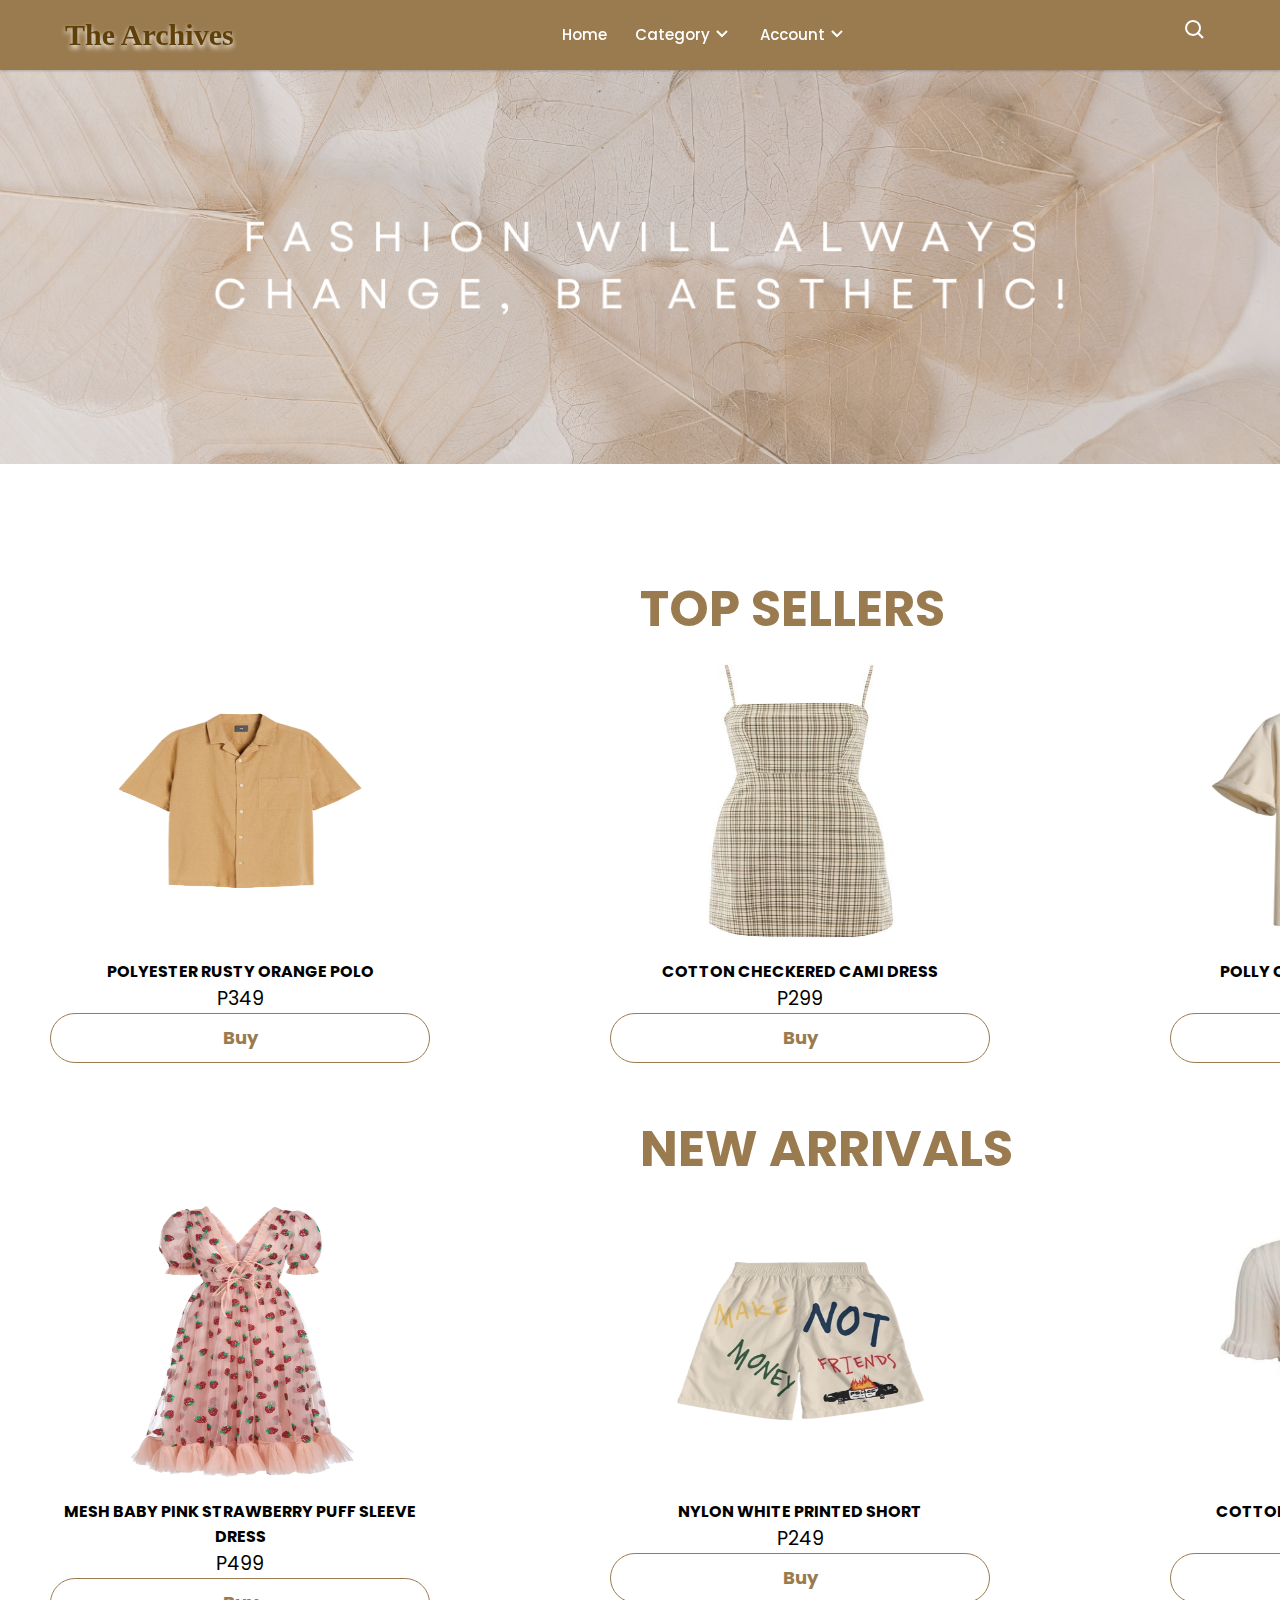
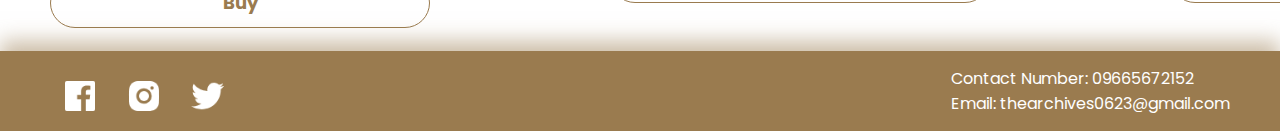
<file: index.html>
<!DOCTYPE html>
<html lang="en" dir="ltr">
  <head>
    <meta charset="UTF-8">
    <meta name="viewport" content="width=device-width, initial-scale=1.0">
    <title>The Archives</title>
    <link rel="stylesheet" href="css/header.css">
    <link rel="stylesheet" href="css/loginform.css">
    <link rel="stylesheet" href="css/frontpage.css">
   </head>
<body>
  <!-- header -->
  <nav>
    <div class="navbar">
      <box-icon name='menu' class="bx bx-menu menuu"><img src="theme/bx-menu.png" alt=""></box-icon>
      <div class="logo"><a href="index.html">The Archives</a></div>
      <div class="nav-links" id="navlinks">
        <div class="sidebar-logo">
          <span class="logo-name">The Archives</span>
          <i class='bx bx-x'><img src="theme/bx-x.png" alt=""></i>
        </div>
        <ul class="links">
          <li><a href="index.html">Home</a></li>
          <li>
            <a href="#">Category</a>
            <i class='bx bxs-chevron-down cate-arrow arrow'><img src="theme/bx-chevron-down.png" alt=""></i>
            <ul class="cate-sub-menu sub-menu">
              <li><a href="allitems.html">All Items</a></li>
              <li><a href="casual.html">Casual</a></li>
              <li><a href="formal.html">Formal</a></li>
              <li class="more">
                <span><a href="#">More</a>
                <i class='bx bxs-chevron-right arrow more-arrow'><img src="theme/bx-chevron-right.png" alt=""></i>
              </span>
                <ul class="more-sub-menu sub-menu">
                  <li><a href="formen.html">For Men</a></li>
                  <li><a href="forwomen.html">For Women</a></li>
                </ul>
              </li>
            </ul>
          </li>
          <li>
            <a href="#">Account</a>
            <i class='bx bxs-chevron-down acc-arrow arrow'><img src="theme/bx-chevron-down.png" alt=""></i>
            <ul class="acc-sub-menu sub-menu">
              <li><a href="#" onclick="openForm()">Log in</a></li>
              <li><a href="cart.html">Cart</a></li>
              <li><a href="#">History</a></li>
              <li><a href="aboutus.html">About Us</a></li>
            </ul>
          </li>
        </ul>
      </div>
      <div class="search-box">
        <i class='bx bx-search'><img src="theme/bx-search.png" alt=""></i>
        <div class="input-box">
          <input type="text" placeholder="What's your style?">
        </div>
      </div>
    </div>
  </nav>
<!-- login form popup -->
  <div class="center" id="oppen">
    <h1>Login</h1>
    <form method="post" action="">
      <div class="txt_field">
        <input type="text" id="usn" required>
        <span></span>
        <label for="usn">Username</label>
      </div>
      <div class="txt_field">
        <input type="password" id="pwd" required>
        <span></span>
        <label for="pwd">Password</label>
      </div>
      <input type="submit" value="Login">
      <div class="signup_link">
        Not a member? <a href="register.html">Signup</a>
      </div>
      <input type="button"value="Close"onclick="closeForm()">
    </form>
  </div>
  <script src="script.js"></script>
<img src="theme/header homepage.png" alt="header" class="bgp">
<!-- top sellers -->
<div class="container">
  <h1 class="headlinee">TOP SELLERS</h1>
  <div class="content">
    <div class="product">
      <div><img src="products/POLYESTER RUSTY ORANGE POLO.png" alt=""></div>
      <div><h5>POLYESTER RUSTY ORANGE POLO</h5></div> 
      <div><p>P349</p></div>
      <div><input type="button" value="Buy"></div>
    </div>
    <div class="product">
      <div><img src="products/COTTON CHECKERED CAMI DRESS.jpeg" alt=""></div>
      <div><h5>COTTON CHECKERED CAMI DRESS</h5></div>
      <div><p>P299</p></div>
      <div><input type="button" value="Buy"></div>
    </div>
    <div class="product">
      <div><img src="products/POLLY COTTON  TIMID WHITE POLO.jpeg" alt=""></div>
      <div><h5>POLLY COTTON  TIMID WHITE POLO</h5></div>
      <div><p>P399</p></div>
      <div><input type="button" value="Buy"></div>
    </div>
  </div>
</div>
<!-- new arrivals -->
<div class="container">
  <h1 class="headlinee pad">NEW ARRIVALS</h1>
  <div class="content">
    <div class="product">
      <div><img src="products/MESH BABY PINK STRAWBERRY PUFF SLEVE DRESS.png" alt=""></div>
      <div><h5>MESH BABY PINK STRAWBERRY PUFF SLEEVE DRESS</h5></div>
      <div><p>P499</p></div>
      <div><input type="button" value="Buy"></div>
    </div>
    <div class="product">
      <div><img src="products/NYLON WHITE PRINTED SHORT.png" alt=""></div>
      <div><h5>NYLON WHITE PRINTED SHORT</h5></div>
      <div><p>P249</p></div>
      <div><input type="button" value="Buy"></div>
    </div>
    <div class="product">
      <div><img src="products/COTTON WHITE LETTUCE CROPTOP.jpeg" alt=""></div>
      <div><h5>COTTON WHITE LETTUCE CROPTOP</h5></div>
      <div><p>P299</p></div>
      <div><input type="button" value="Buy"></div>
    </div>
  </div>
</div>
<!-- footer -->
<div class="footer">
    <div class="foot-left">
      <a href="#"><img src="theme/fb.png" alt="fb" class="foot-logo"></a>
      <a href="#"><img src="theme/ig.png" alt="fb" class="foot-logo"></a>
      <a href="#"><img src="theme/twit.png" alt="fb" class="foot-logo"></a>
    </div>
    <div class="foot-right">
      <p>Contact Number: 09665672152 </p>
      <p>Email: thearchives0623@gmail.com</p>
    </div>
</div>
</body>
</html>
</file>
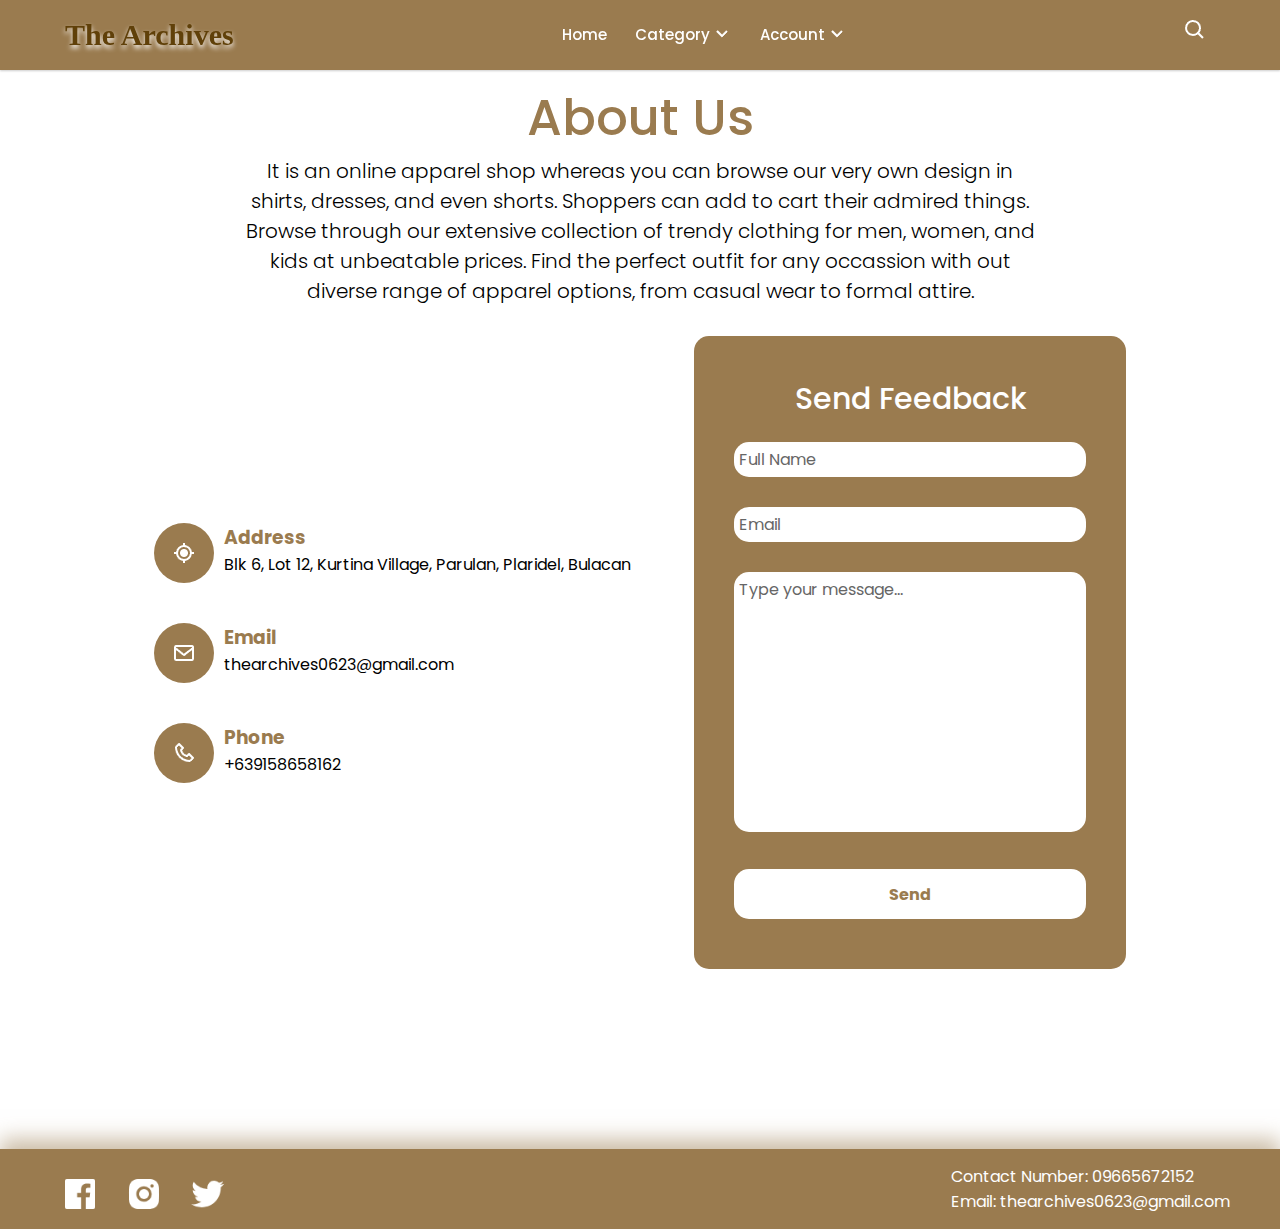
<file: aboutus.html>
<!DOCTYPE html>
<html lang="en" dir="ltr">

<head>
    <meta charset="UTF-8">
    <meta name="viewport" content="width=device-width, initial-scale=1.0">
    <title>The Archives</title>
    <link rel="stylesheet" href="css/header.css">
    <link rel="stylesheet" href="css/loginform.css">
    <link rel="stylesheet" href="css/aboutus.css">
</head>

<body>
    <!-- header -->
    <nav>
        <div class="navbar">
            <box-icon name='menu' class="bx bx-menu menuu"><img src="theme/bx-menu.png" alt=""></box-icon>
            <div class="logo"><a href="index.html">The Archives</a></div>
            <div class="nav-links" id="navlinks">
                <div class="sidebar-logo">
                    <span class="logo-name">The Archives</span>
                    <i class='bx bx-x'><img src="theme/bx-x.png" alt=""></i>
                </div>
                <ul class="links">
                    <li><a href="index.html">Home</a></li>
                    <li>
                        <a href="#">Category</a>
                        <i class='bx bxs-chevron-down cate-arrow arrow'><img src="theme/bx-chevron-down.png" alt=""></i>
                        <ul class="cate-sub-menu sub-menu">
                            <li><a href="allitems.html">All Items</a></li>
                            <li><a href="casual.html">Casual</a></li>
                            <li><a href="formal.html">Formal</a></li>
                            <li class="more">
                                <span><a href="#">More</a>
                                    <i class='bx bxs-chevron-right arrow more-arrow'><img
                                            src="theme/bx-chevron-right.png" alt=""></i>
                                </span>
                                <ul class="more-sub-menu sub-menu">
                                    <li><a href="formen.html">For Men</a></li>
                                    <li><a href="forwomen.html">For Women</a></li>
                                </ul>
                            </li>
                        </ul>
                    </li>
                    <li>
                        <a href="#">Account</a>
                        <i class='bx bxs-chevron-down acc-arrow arrow'><img src="theme/bx-chevron-down.png" alt=""></i>
                        <ul class="acc-sub-menu sub-menu">
                            <li><a href="#" onclick="openForm()">Log in</a></li>
                            <li><a href="#">Cart</a></li>
                            <li><a href="#">History</a></li>
                            <li><a href="aboutus.html">About Us</a></li>
                        </ul>
                    </li>
                </ul>
            </div>
            <div class="search-box">
                <i class='bx bx-search'><img src="theme/bx-search.png" alt=""></i>
                <div class="input-box">
                    <input type="text" placeholder="What's your style?">
                </div>
            </div>
        </div>
    </nav>
    <!-- login form popup -->
    <div class="center" id="oppen">
        <h1>Login</h1>
        <form method="post" action="">
            <div class="txt_field">
                <input type="text" id="usn" required>
                <span></span>
                <label for="usn">Username</label>
            </div>
            <div class="txt_field">
                <input type="password" id="pwd" required>
                <span></span>
                <label for="pwd">Password</label>
            </div>
            <input type="submit" value="Login">
            <div class="signup_link">
                Not a member? <a href="register.html">Signup</a>
            </div>
            <input type="button" value="Close" onclick="closeForm()">
        </form>
    </div>
    <script src="script.js"></script>
    <!-- contact -->
    <section class="contact">
        <div class="content">
            <h2>About Us</h2>
            <p>It is an online apparel shop whereas you can browse our very own design in shirts, dresses, and even
                shorts. Shoppers can add to cart their admired things. Browse through our extensive collection of trendy
                clothing for men, women, and kids at unbeatable prices. Find the perfect outfit for any occassion with
                out diverse range of apparel options, from casual wear to formal attire.
            </p>
        </div>
        <div class="container">
            <div class="contactInfo">
                <div class="box">
                    <div class="icon"><img src="theme/location.png" alt="address"></div>
                    <div class="text">
                        <h3>Address</h3>
                        <p>Blk 6, Lot 12, Kurtina Village, Parulan, Plaridel, Bulacan</p>
                    </div>
                </div>
                <div class="box">
                    <div class="icon"><img src="theme/email.png" alt="email"></div>
                    <div class="text">
                        <h3>Email</h3>
                        <p>thearchives0623@gmail.com</p>
                    </div>
                </div>
                <div class="box">
                    <div class="icon"><img src="theme/phone.png" alt="phone"></div>
                    <div class="text">
                        <h3>Phone</h3>
                        <p>+639158658162</p>
                    </div>
                </div>
            </div>
            <div class="contactForm">
                <form action="">
                    <h2>Send Feedback</h2>
                    <div class="inputBox">
                        <input type="text" name="" required>
                        <span>Full Name</span>
                    </div>
                    <div class="inputBox">
                        <input type="text" name="" required>
                        <span>Email</span>
                    </div>
                    <div class="inputBox">
                        <textarea name="" id="" cols="30" rows="10" required></textarea>
                        <span>Type your message...</span>
                    </div>
                    <div class="inputBox">
                        <input type="submit" name="" value="Send">
                    </div>
                </form>
            </div>
        </div>
    </section>


    <!-- footer -->
    <div class="footer">
        <div class="foot-left">
            <a href="#"><img src="theme/fb.png" alt="fb" class="foot-logo"></a>
            <a href="#"><img src="theme/ig.png" alt="fb" class="foot-logo"></a>
            <a href="#"><img src="theme/twit.png" alt="fb" class="foot-logo"></a>
        </div>
        <div class="foot-right">
            <p>Contact Number: 09665672152 </p>
            <p>Email: thearchives0623@gmail.com</p>
        </div>
    </div>
</body>

</html>
</file>
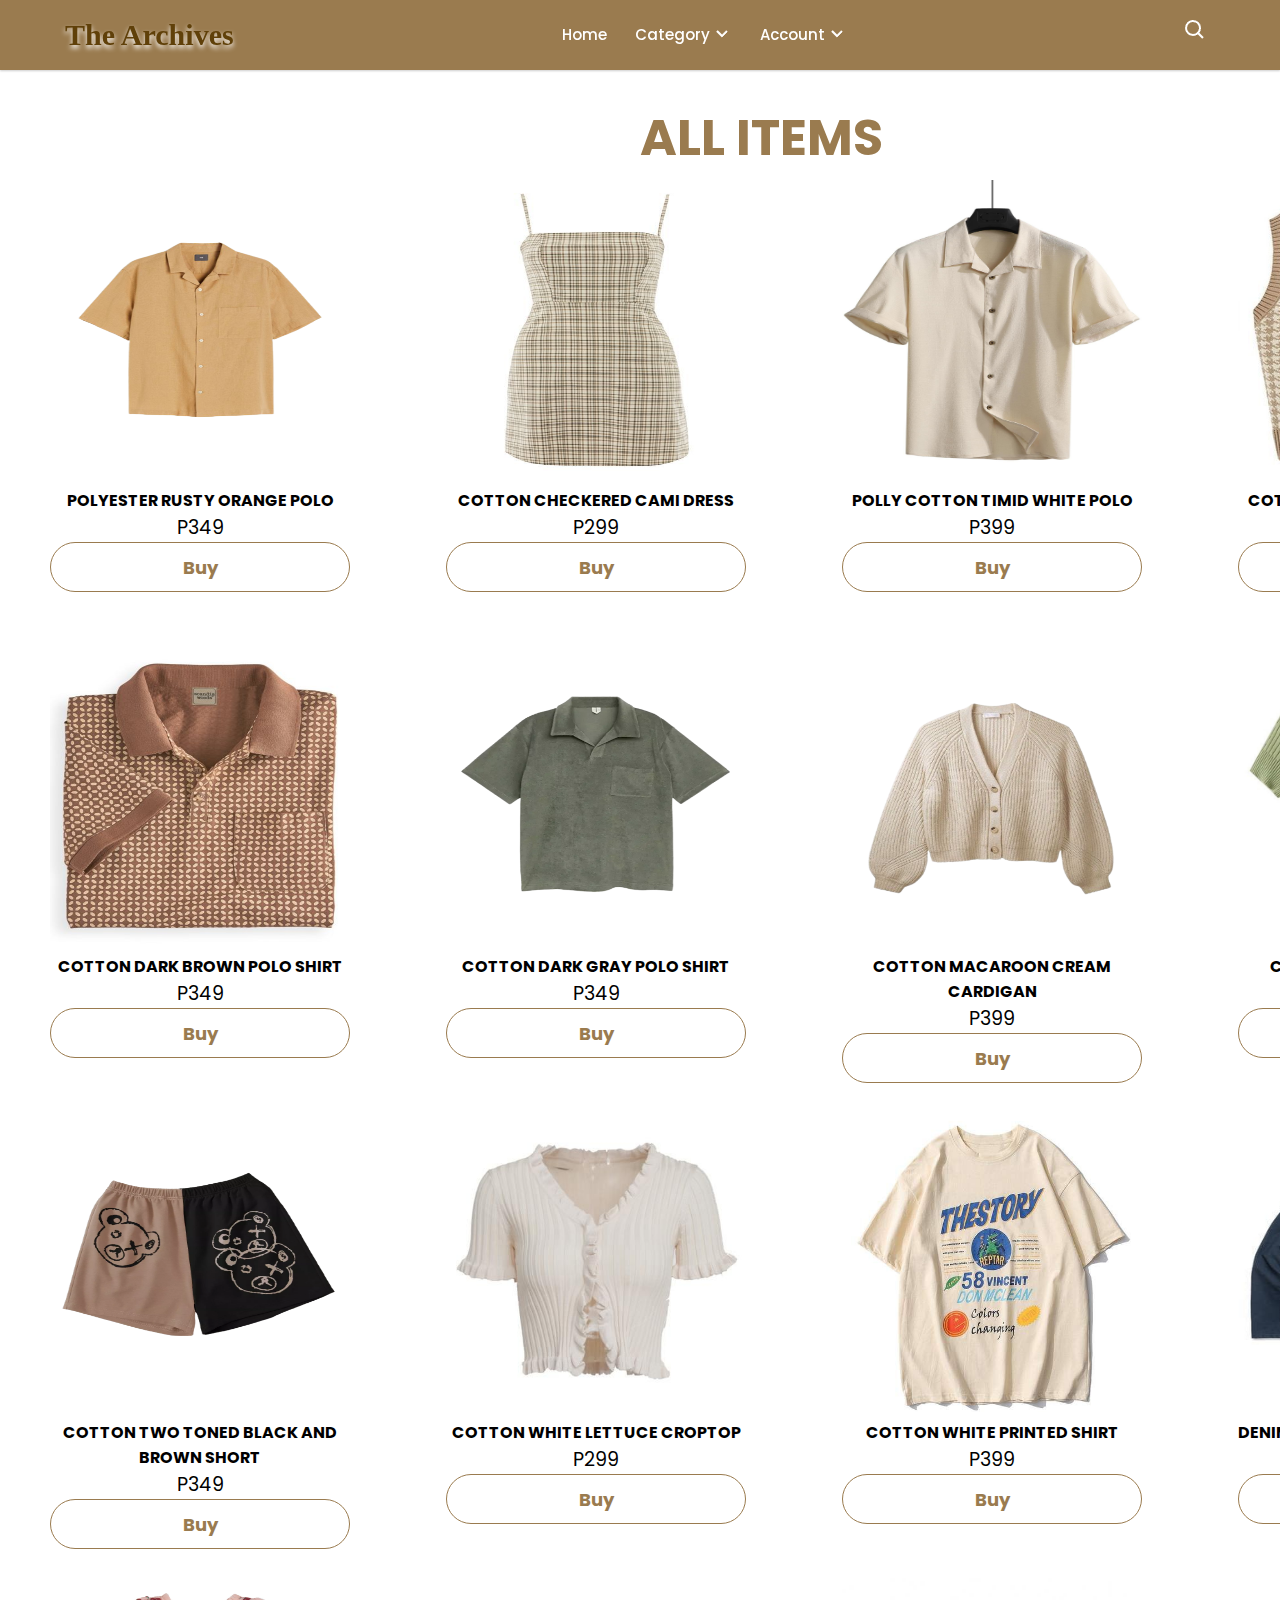
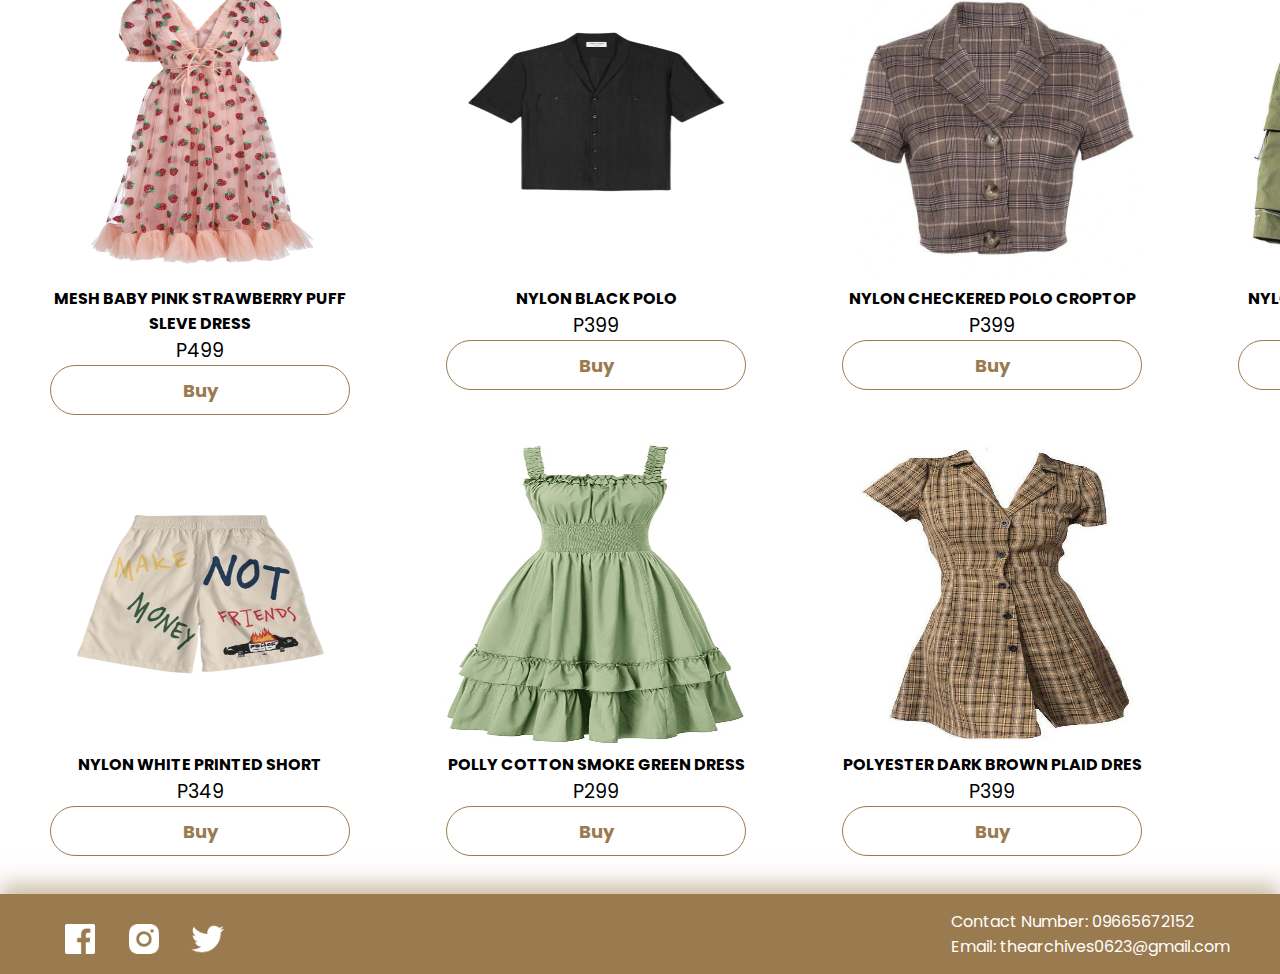
<file: allitems.html>
<!DOCTYPE html>
<html lang="en" dir="ltr">
  <head>
    <meta charset="UTF-8">
    <meta name="viewport" content="width=device-width, initial-scale=1.0">
    <title>The Archives</title>
    <link rel="stylesheet" href="css/header.css">
    <link rel="stylesheet" href="css/loginform.css">
    <link rel="stylesheet" href="css/allitems.css">
   </head>
<body>
    <!-- header -->
  <nav>
    <div class="navbar">
      <box-icon name='menu' class="bx bx-menu menuu"><img src="theme/bx-menu.png" alt=""></box-icon>
      <div class="logo"><a href="index.html">The Archives</a></div>
      <div class="nav-links" id="navlinks">
        <div class="sidebar-logo">
          <span class="logo-name">The Archives</span>
          <i class='bx bx-x'><img src="theme/bx-x.png" alt=""></i>
        </div>
        <ul class="links">
          <li><a href="index.html">Home</a></li>
          <li>
            <a href="#">Category</a>
            <i class='bx bxs-chevron-down cate-arrow arrow'><img src="theme/bx-chevron-down.png" alt=""></i>
            <ul class="cate-sub-menu sub-menu">
              <li><a href="allitems.html">All Items</a></li>
              <li><a href="casual.html">Casual</a></li>
              <li><a href="formal.html">Formal</a></li>
              <li class="more">
                <span><a href="#">More</a>
                <i class='bx bxs-chevron-right arrow more-arrow'><img src="theme/bx-chevron-right.png" alt=""></i>
              </span>
                <ul class="more-sub-menu sub-menu">
                  <li><a href="formen.html">For Men</a></li>
                  <li><a href="forwomen.html">For Women</a></li>
                </ul>
              </li>
            </ul>
          </li>
          <li>
            <a href="#">Account</a>
            <i class='bx bxs-chevron-down acc-arrow arrow'><img src="theme/bx-chevron-down.png" alt=""></i>
            <ul class="acc-sub-menu sub-menu">
              <li><a href="#" onclick="openForm()">Log in</a></li>
              <li><a href="#">Cart</a></li>
              <li><a href="#">History</a></li>
              <li><a href="aboutus.html">About Us</a></li>
            </ul>
          </li>
        </ul>
      </div>
      <div class="search-box">
        <i class='bx bx-search'><img src="theme/bx-search.png" alt=""></i>
        <div class="input-box">
          <input type="text" placeholder="What's your style?">
        </div>
      </div>
    </div>
  </nav>
<!-- login popup form -->
  <div class="center" id="oppen">
    <h1>Login</h1>
    <form method="post" action="">
      <div class="txt_field">
        <input type="text" id="usn" required>
        <span></span>
        <label for="usn">Username</label>
      </div>
      <div class="txt_field">
        <input type="password" id="pwd" required>
        <span></span>
        <label for="pwd">Password</label>
      </div>
      <input type="submit" value="Login">
      <div class="signup_link">
        Not a member? <a href="register.html">Signup</a>
      </div>
      <input type="button"value="Close"onclick="closeForm()">
    </form>
  </div>
  <script src="script.js"></script>
<!-- all items -->
<div class="container">
  <h1 class="headlinee">ALL ITEMS</h1>
  <div class="content">
    <div class="product">
      <div><img src="products/POLYESTER RUSTY ORANGE POLO.png" alt=""></div>
      <div><h5>POLYESTER RUSTY ORANGE POLO</h5></div> 
      <div><p>P349</p></div>
      <div><input type="button" value="Buy"></div>
    </div>
    <div class="product">
      <div><img src="products/COTTON CHECKERED CAMI DRESS.jpeg" alt=""></div>
      <div><h5>COTTON CHECKERED CAMI DRESS</h5></div>
      <div><p>P299</p></div>
      <div><input type="button" value="Buy"></div>
    </div>
    <div class="product">
      <div><img src="products/POLLY COTTON  TIMID WHITE POLO.jpeg" alt=""></div>
      <div><h5>POLLY COTTON  TIMID WHITE POLO</h5></div>
      <div><p>P399</p></div>
      <div><input type="button" value="Buy"></div>
    </div>
    <div class="product">
      <div><img src="products/COTTON BROWN SLEEVELESS VEST.jpeg" alt=""></div>
      <div><h5>COTTON BROWN SLEEVELESS VEST</h5></div>
      <div><p>P299</p></div>
      <div><input type="button" value="Buy"></div>
    </div>
    <div class="product">
      <div><img src="products/COTTON DARK BROWN POLO SHIRT.png" alt=""></div>
      <div><h5>COTTON DARK BROWN POLO SHIRT</h5></div> 
      <div><p>P349</p></div>
      <div><input type="button" value="Buy"></div>
    </div>
    <div class="product">
      <div><img src="products/COTTON DARK GRAY POLO SHIRT.png" alt=""></div>
      <div><h5>COTTON DARK GRAY POLO SHIRT</h5></div>
      <div><p>P349</p></div>
      <div><input type="button" value="Buy"></div>
    </div>
    <div class="product">
      <div><img src="products/COTTON MACAROON CREAM CARDIGAN.png" alt=""></div>
      <div><h5>COTTON MACAROON CREAM CARDIGAN</h5></div>
      <div><p>P399</p></div>
      <div><input type="button" value="Buy"></div>
    </div>
    <div class="product">
      <div><img src="products/COTTON SMOKE GREEN POLO.jpeg" alt=""></div>
      <div><h5>COTTON SMOKE GREEN POLO</h5></div>
      <div><p>P299</p></div>
      <div><input type="button" value="Buy"></div>
    </div>
    <div class="product">
      <div><img src="products/COTTON TWO TONED BLACK AND BROWN SHORT.png" alt=""></div>
      <div><h5>COTTON TWO TONED BLACK AND BROWN SHORT</h5></div> 
      <div><p>P349</p></div>
      <div><input type="button" value="Buy"></div>
    </div>
    <div class="product">
      <div><img src="products/COTTON WHITE LETTUCE CROPTOP.jpeg" alt=""></div>
      <div><h5>COTTON WHITE LETTUCE CROPTOP</h5></div>
      <div><p>P299</p></div>
      <div><input type="button" value="Buy"></div>
    </div>
    <div class="product">
      <div><img src="products/COTTON WHITE PRINTED SHIRT.jpeg" alt=""></div>
      <div><h5>COTTON WHITE PRINTED SHIRT</h5></div>
      <div><p>P399</p></div>
      <div><input type="button" value="Buy"></div>
    </div>
    <div class="product">
      <div><img src="products/DENIM DARK BLUE LONG SLEEVE POLO.jpeg" alt=""></div>
      <div><h5>DENIM DARK BLUE LONG SLEEVE POLO</h5></div>
      <div><p>P449</p></div>
      <div><input type="button" value="Buy"></div>
    </div>
    <div class="product">
      <div><img src="products/MESH BABY PINK STRAWBERRY PUFF SLEVE DRESS.png" alt=""></div>
      <div><h5>MESH BABY PINK STRAWBERRY PUFF SLEVE DRESS</h5></div> 
      <div><p>P499</p></div>
      <div><input type="button" value="Buy"></div>
    </div>
    <div class="product">
      <div><img src="products/NYLON BLACK POLO.png" alt=""></div>
      <div><h5>NYLON BLACK POLO</h5></div>
      <div><p>P399</p></div>
      <div><input type="button" value="Buy"></div>
    </div>
    <div class="product">
      <div><img src="products/NYLON CHECKERED POLO CROPTOP.jpeg" alt=""></div>
      <div><h5>NYLON CHECKERED POLO CROPTOP</h5></div>
      <div><p>P399</p></div>
      <div><input type="button" value="Buy"></div>
    </div>
    <div class="product">
      <div><img src="products/NYLON TURF GREEN CARGO SHORT.png" alt=""></div>
      <div><h5>NYLON TURF GREEN CARGO SHORT</h5></div>
      <div><p>P399</p></div>
      <div><input type="button" value="Buy"></div>
    </div>
    <div class="product">
      <div><img src="products/NYLON WHITE PRINTED SHORT.png" alt=""></div>
      <div><h5>NYLON WHITE PRINTED SHORT</h5></div> 
      <div><p>P349</p></div>
      <div><input type="button" value="Buy"></div>
    </div>
    <div class="product">
      <div><img src="products/POLLY COTTON SMOKE GREEN DRESS.png" alt=""></div>
      <div><h5>POLLY COTTON SMOKE GREEN DRESS</h5></div>
      <div><p>P299</p></div>
      <div><input type="button" value="Buy"></div>
    </div>
    <div class="product">
      <div><img src="products/POLYESTER DARK BROWN PLAID DRESS.jpeg" alt=""></div>
      <div><h5>POLYESTER DARK BROWN PLAID DRES</h5></div>
      <div><p>P399</p></div>
      <div><input type="button" value="Buy"></div>
    </div>
  </div>
</div>
<!-- footer -->
<div class="footer">
    <div class="foot-left">
      <a href="#"><img src="theme/fb.png" alt="fb" class="foot-logo"></a>
      <a href="#"><img src="theme/ig.png" alt="fb" class="foot-logo"></a>
      <a href="#"><img src="theme/twit.png" alt="fb" class="foot-logo"></a>
    </div>
    <div class="foot-right">
      <p>Contact Number: 09665672152 </p>
      <p>Email: thearchives0623@gmail.com</p>
    </div>
</div>
</body>
</html>
</file>
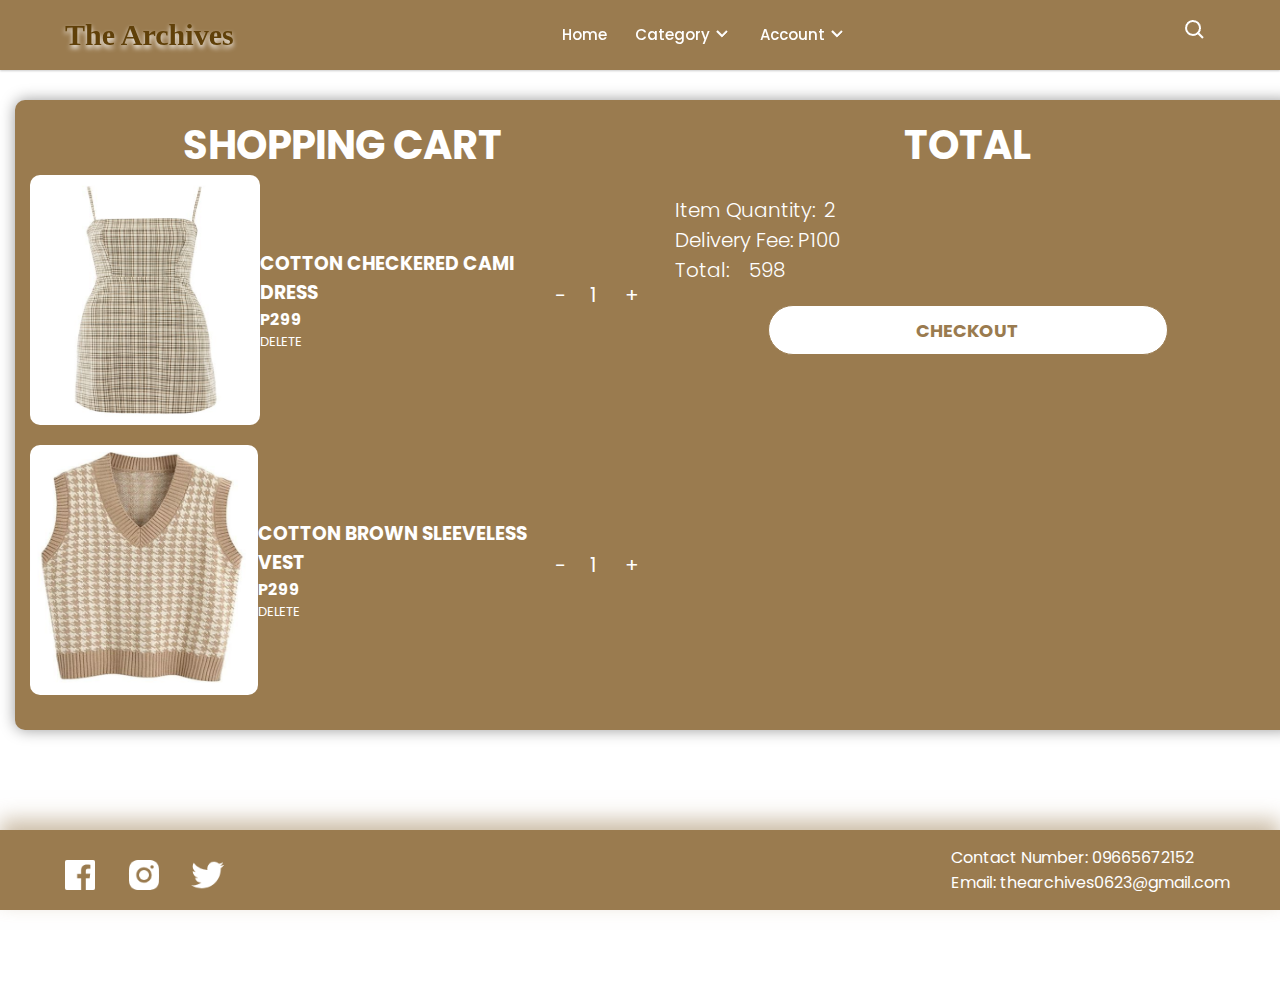
<file: cart.html>
<!DOCTYPE html>
<html lang="en" dir="ltr">
<head>
  <meta charset="UTF-8">
  <meta name="viewport" content="width=device-width, initial-scale=1.0">
  <title>The Archives</title>
  <link rel="stylesheet" href="css/header.css">
  <link rel="stylesheet" href="css/loginform.css">
  <link rel="stylesheet" href="css/cart.css">
</head>
<body>
  <!-- header -->
<nav>
    <div class="navbar">
      <box-icon name='menu' class="bx bx-menu menuu"><img src="theme/bx-menu.png" alt=""></box-icon>
      <div class="logo"><a href="index.html">The Archives</a></div>
      <div class="nav-links" id="navlinks">
        <div class="sidebar-logo">
          <span class="logo-name">The Archives</span>
          <i class='bx bx-x'><img src="theme/bx-x.png" alt=""></i>
        </div>
        <ul class="links">
          <li><a href="index.html">Home</a></li>
          <li>
            <a href="#">Category</a>
            <i class='bx bxs-chevron-down cate-arrow arrow'><img src="theme/bx-chevron-down.png" alt=""></i>
            <ul class="cate-sub-menu sub-menu">
              <li><a href="allitems.html">All Items</a></li>
              <li><a href="casual.html">Casual</a></li>
              <li><a href="formal.html">Formal</a></li>
              <li class="more">
                <span><a href="#">More</a>
                <i class='bx bxs-chevron-right arrow more-arrow'><img src="theme/bx-chevron-right.png" alt=""></i>
              </span>
                <ul class="more-sub-menu sub-menu">
                  <li><a href="formen.html">For Men</a></li>
                  <li><a href="forwomen.html">For Women</a></li>
                </ul>
              </li>
            </ul>
          </li>
          <li>
            <a href="#">Account</a>
            <i class='bx bxs-chevron-down acc-arrow arrow'><img src="theme/bx-chevron-down.png" alt=""></i>
            <ul class="acc-sub-menu sub-menu">
              <li><a href="#" onclick="openForm()">Log in</a></li>
              <li><a href="#">Cart</a></li>
              <li><a href="#">History</a></li>
              <li><a href="aboutus.html">About Us</a></li>
            </ul>
          </li>
        </ul>
      </div>
      <div class="search-box">
            <i class='bx bx-search'><img src="theme/bx-search.png" alt=""></i>
        <div class="input-box">
          <input type="text" placeholder="What's your style?">
        </div>
      </div>
    </div>
</nav>
<!-- login popup form -->
<div class="center" id="oppen">
    <h1>Login</h1>
    <form method="post" action="">
        <div class="txt_field">
            <input type="text" id="usn" required>
            <span></span>
            <label for="usn">Username</label>
        </div>
        <div class="txt_field">
            <input type="password" id="pwd" required>
            <span></span>
            <label for="pwd">Password</label>
        </div>
        <input type="submit" value="Login">
        <div class="signup_link">
            Not a member? <a href="register.html">Signup</a>
        </div>
        <input type="button"value="Close"onclick="closeForm()">
    </form>
</div>

<!-- shopping cart -->
<section class="container">
  <div class="content">
    <h1>SHOPPING CART</h1>
    <div class="cart" id="item1">
      <img src="products/COTTON CHECKERED CAMI DRESS.jpeg" alt="damit">
        <div class="price">
          <h3>COTTON CHECKERED CAMI DRESS</h3>
          <h4>P299</h3>
          <p onclick="removeItem()">DELETE</p>
        </div>
        <div class="qty">
          <span id="minus">-</span>
          <span id="show">1</span>
          <span id="add">+</span>
        </div>
    </div>
    <div class="cart" id="item2">
      <img src="products/COTTON BROWN SLEEVELESS VEST.jpeg" alt="damit">
        <div class="price">
        <h3>COTTON BROWN SLEEVELESS VEST</h3>
        <h4>P299</h3>
        <p onclick="removeItem2()">DELETE</p>
      </div>
      <div class="qty">
        <span id="minus2">-</span>
        <span id="show2">1</span>
        <span id="add2">+</span>
      </div>
    </div>
  </div>
  <div class="receipt">
    <h1>TOTAL</h1>
    <div class="total">
      <div class="iq">
        <p>Item Quantity:</p>
        <span id="itemQ">2</span>
      </div>
      <p>Delivery Fee: P100</p>
      <div class="Tprice">
        <p>Total:</p>
        <span id="tprice">598</span>
      </div>
    </div>
    <input type="submit" value="CHECKOUT">
  </div>
</section>




<!-- footer -->
<div class="footer">
  <div class="foot-left">
    <a href="#"><img src="theme/fb.png" alt="fb" class="foot-logo"></a>
    <a href="#"><img src="theme/ig.png" alt="fb" class="foot-logo"></a>
    <a href="#"><img src="theme/twit.png" alt="fb" class="foot-logo"></a>
  </div>
  <div class="foot-right">
    <p>Contact Number: 09665672152 </p>
    <p>Email: thearchives0623@gmail.com</p>
  </div>
</div>
<script src="script.js"></script>
</body>
</html>
</file>
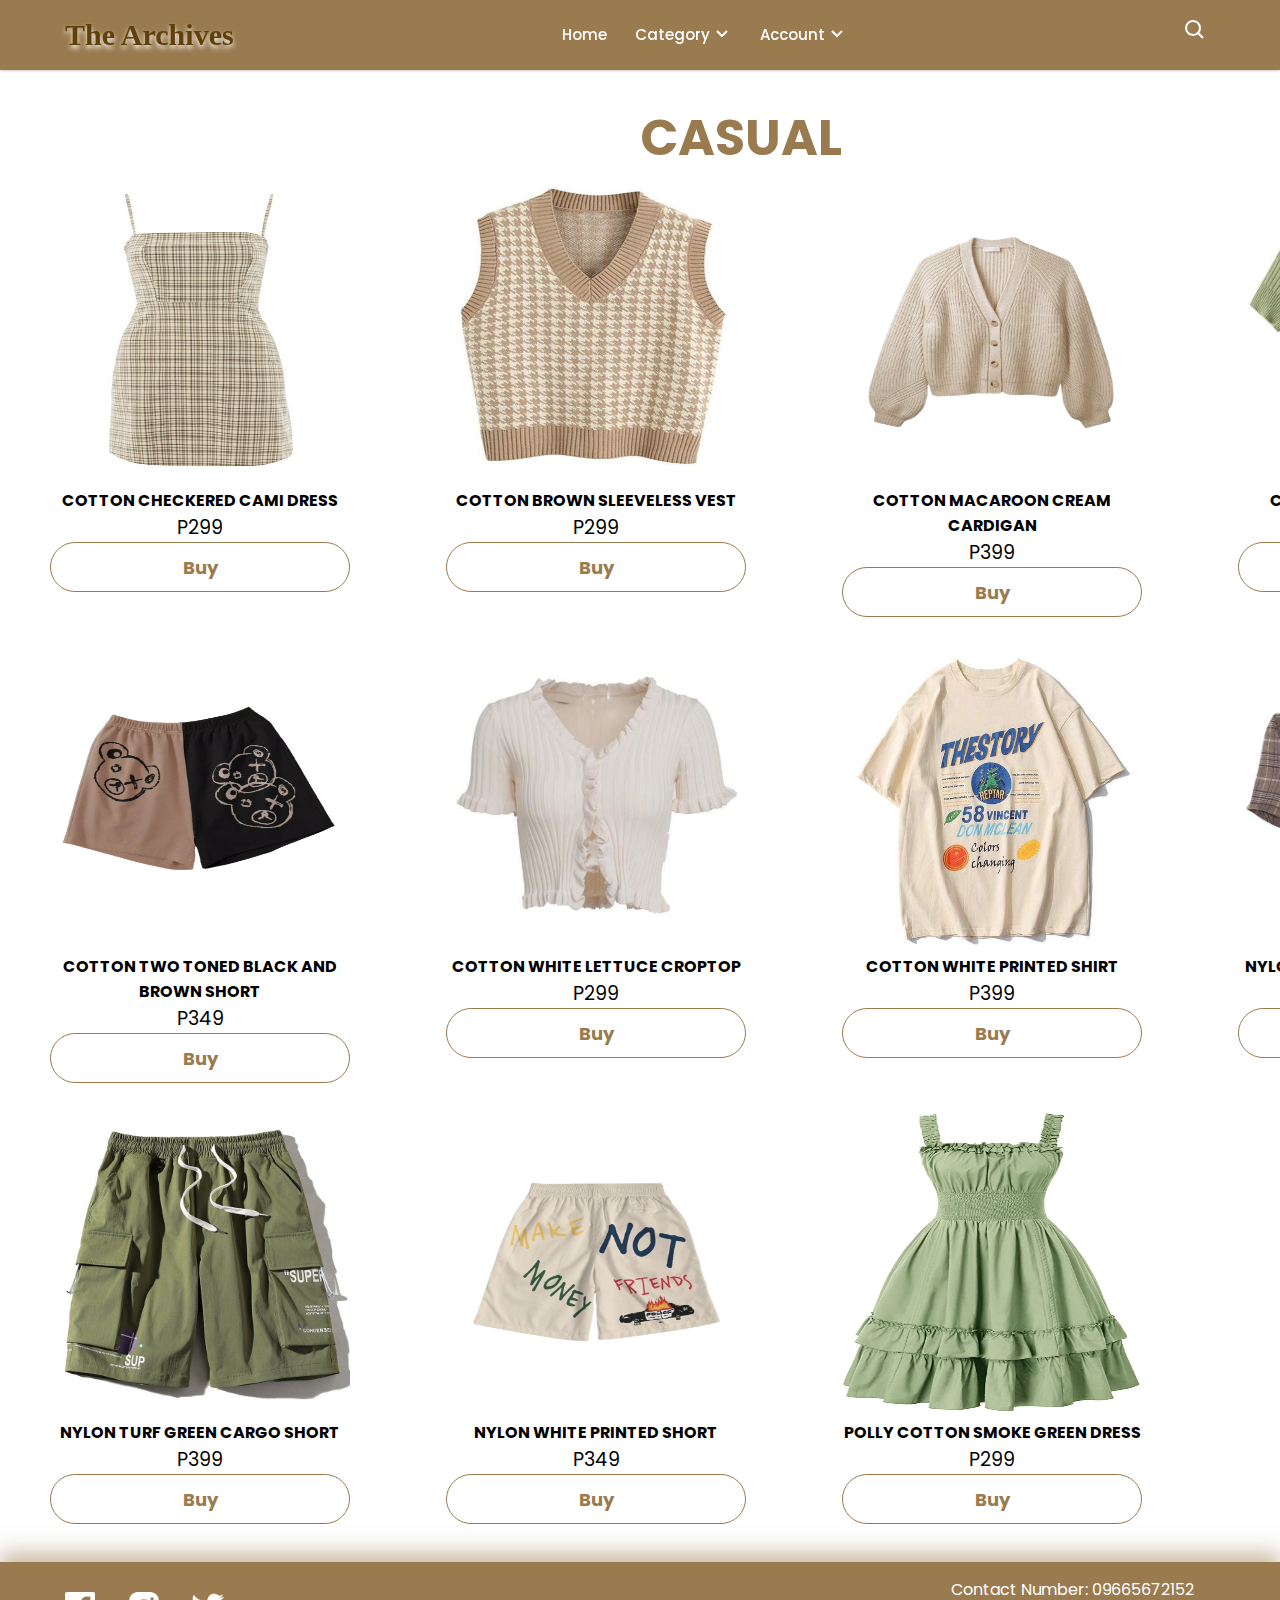
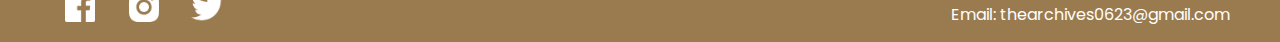
<file: casual.html>
<!DOCTYPE html>
<html lang="en" dir="ltr">
  <head>
    <meta charset="UTF-8">
    <meta name="viewport" content="width=device-width, initial-scale=1.0">
    <title>The Archives</title>
    <link rel="stylesheet" href="css/header.css">
    <link rel="stylesheet" href="css/loginform.css">
    <link rel="stylesheet" href="css/allitems.css">
   </head>
<body>
    <!-- header -->
  <nav>
    <div class="navbar">
      <box-icon name='menu' class="bx bx-menu menuu"><img src="theme/bx-menu.png" alt=""></box-icon>
      <div class="logo"><a href="index.html">The Archives</a></div>
      <div class="nav-links" id="navlinks">
        <div class="sidebar-logo">
          <span class="logo-name">The Archives</span>
          <i class='bx bx-x'><img src="theme/bx-x.png" alt=""></i>
        </div>
        <ul class="links">
          <li><a href="index.html">Home</a></li>
          <li>
            <a href="#">Category</a>
            <i class='bx bxs-chevron-down cate-arrow arrow'><img src="theme/bx-chevron-down.png" alt=""></i>
            <ul class="cate-sub-menu sub-menu">
              <li><a href="allitems.html">All Items</a></li>
              <li><a href="casual.html">Casual</a></li>
              <li><a href="formal.html">Formal</a></li>
              <li class="more">
                <span><a href="#">More</a>
                <i class='bx bxs-chevron-right arrow more-arrow'><img src="theme/bx-chevron-right.png" alt=""></i>
              </span>
                <ul class="more-sub-menu sub-menu">
                  <li><a href="formen.html">For Men</a></li>
                  <li><a href="forwomen.html">For Women</a></li>
                </ul>
              </li>
            </ul>
          </li>
          <li>
            <a href="#">Account</a>
            <i class='bx bxs-chevron-down acc-arrow arrow'><img src="theme/bx-chevron-down.png" alt=""></i>
            <ul class="acc-sub-menu sub-menu">
              <li><a href="#" onclick="openForm()">Log in</a></li>
              <li><a href="#">Cart</a></li>
              <li><a href="#">History</a></li>
              <li><a href="#">About Us</a></li>
            </ul>
          </li>
        </ul>
      </div>
      <div class="search-box">
        <i class='bx bx-search'><img src="theme/bx-search.png" alt=""></i>
        <div class="input-box">
          <input type="text" placeholder="What's your style?">
        </div>
      </div>
    </div>
  </nav>
<!-- login popup form -->
  <div class="center" id="oppen">
    <h1>Login</h1>
    <form method="post" action="">
      <div class="txt_field">
        <input type="text" id="usn" required>
        <span></span>
        <label for="usn">Username</label>
      </div>
      <div class="txt_field">
        <input type="password" id="pwd" required>
        <span></span>
        <label for="pwd">Password</label>
      </div>
      <input type="submit" value="Login">
      <div class="signup_link">
        Not a member? <a href="register.html">Signup</a>
      </div>
      <input type="button"value="Close"onclick="closeForm()">
    </form>
  </div>
  <script src="script.js"></script>
<!-- all items -->
<div class="container">
  <h1 class="headlinee">CASUAL</h1>
  <div class="content">
    <div class="product">
      <div><img src="products/COTTON CHECKERED CAMI DRESS.jpeg" alt=""></div>
      <div><h5>COTTON CHECKERED CAMI DRESS</h5></div>
      <div><p>P299</p></div>
      <div><input type="button" value="Buy"></div>
    </div>
    <div class="product">
      <div><img src="products/COTTON BROWN SLEEVELESS VEST.jpeg" alt=""></div>
      <div><h5>COTTON BROWN SLEEVELESS VEST</h5></div>
      <div><p>P299</p></div>
      <div><input type="button" value="Buy"></div>
    </div>
    <div class="product">
      <div><img src="products/COTTON MACAROON CREAM CARDIGAN.png" alt=""></div>
      <div><h5>COTTON MACAROON CREAM CARDIGAN</h5></div>
      <div><p>P399</p></div>
      <div><input type="button" value="Buy"></div>
    </div>
    <div class="product">
      <div><img src="products/COTTON SMOKE GREEN POLO.jpeg" alt=""></div>
      <div><h5>COTTON SMOKE GREEN POLO</h5></div>
      <div><p>P299</p></div>
      <div><input type="button" value="Buy"></div>
    </div>
    <div class="product">
      <div><img src="products/COTTON TWO TONED BLACK AND BROWN SHORT.png" alt=""></div>
      <div><h5>COTTON TWO TONED BLACK AND BROWN SHORT</h5></div> 
      <div><p>P349</p></div>
      <div><input type="button" value="Buy"></div>
    </div>
    <div class="product">
      <div><img src="products/COTTON WHITE LETTUCE CROPTOP.jpeg" alt=""></div>
      <div><h5>COTTON WHITE LETTUCE CROPTOP</h5></div>
      <div><p>P299</p></div>
      <div><input type="button" value="Buy"></div>
    </div>
    <div class="product">
      <div><img src="products/COTTON WHITE PRINTED SHIRT.jpeg" alt=""></div>
      <div><h5>COTTON WHITE PRINTED SHIRT</h5></div>
      <div><p>P399</p></div>
      <div><input type="button" value="Buy"></div>
    </div>
    <div class="product">
      <div><img src="products/NYLON CHECKERED POLO CROPTOP.jpeg" alt=""></div>
      <div><h5>NYLON CHECKERED POLO CROPTOP</h5></div>
      <div><p>P399</p></div>
      <div><input type="button" value="Buy"></div>
    </div>
    <div class="product">
      <div><img src="products/NYLON TURF GREEN CARGO SHORT.png" alt=""></div>
      <div><h5>NYLON TURF GREEN CARGO SHORT</h5></div>
      <div><p>P399</p></div>
      <div><input type="button" value="Buy"></div>
    </div>
    <div class="product">
      <div><img src="products/NYLON WHITE PRINTED SHORT.png" alt=""></div>
      <div><h5>NYLON WHITE PRINTED SHORT</h5></div> 
      <div><p>P349</p></div>
      <div><input type="button" value="Buy"></div>
    </div>
    <div class="product">
      <div><img src="products/POLLY COTTON SMOKE GREEN DRESS.png" alt=""></div>
      <div><h5>POLLY COTTON SMOKE GREEN DRESS</h5></div>
      <div><p>P299</p></div>
      <div><input type="button" value="Buy"></div>
    </div>
  </div>
</div>
<!-- footer -->
<div class="footer">
    <div class="foot-left">
      <a href="#"><img src="theme/fb.png" alt="fb" class="foot-logo"></a>
      <a href="#"><img src="theme/ig.png" alt="fb" class="foot-logo"></a>
      <a href="#"><img src="theme/twit.png" alt="fb" class="foot-logo"></a>
    </div>
    <div class="foot-right">
      <p>Contact Number: 09665672152 </p>
      <p>Email: thearchives0623@gmail.com</p>
    </div>
</div>
</body>
</html>
</file>
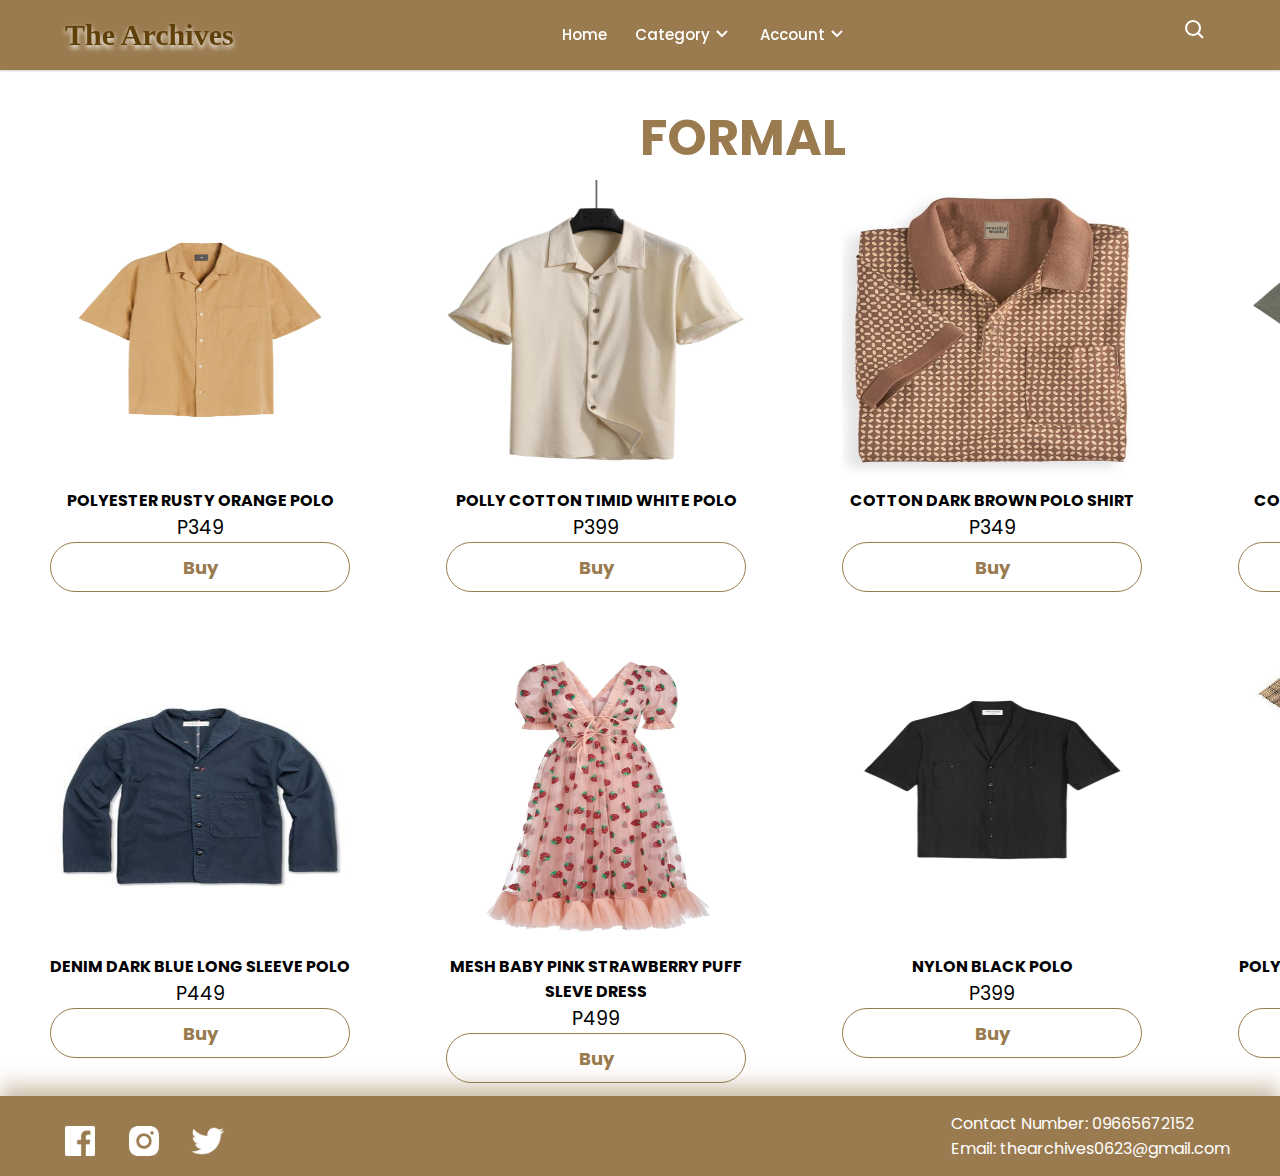
<file: formal.html>
<!DOCTYPE html>
<html lang="en" dir="ltr">
  <head>
    <meta charset="UTF-8">
    <meta name="viewport" content="width=device-width, initial-scale=1.0">
    <title>The Archives</title>
    <link rel="stylesheet" href="css/header.css">
    <link rel="stylesheet" href="css/loginform.css">
    <link rel="stylesheet" href="css/allitems.css">
   </head>
<body>
    <!-- header -->
  <nav>
    <div class="navbar">
      <box-icon name='menu' class="bx bx-menu menuu"><img src="theme/bx-menu.png" alt=""></box-icon>
      <div class="logo"><a href="index.html">The Archives</a></div>
      <div class="nav-links" id="navlinks">
        <div class="sidebar-logo">
          <span class="logo-name">The Archives</span>
          <i class='bx bx-x'><img src="theme/bx-x.png" alt=""></i>
        </div>
        <ul class="links">
          <li><a href="index.html">Home</a></li>
          <li>
            <a href="#">Category</a>
            <i class='bx bxs-chevron-down cate-arrow arrow'><img src="theme/bx-chevron-down.png" alt=""></i>
            <ul class="cate-sub-menu sub-menu">
              <li><a href="allitems.html">All Items</a></li>
              <li><a href="casual.html">Casual</a></li>
              <li><a href="formal.html">Formal</a></li>
              <li class="more">
                <span><a href="#">More</a>
                <i class='bx bxs-chevron-right arrow more-arrow'><img src="theme/bx-chevron-right.png" alt=""></i>
              </span>
                <ul class="more-sub-menu sub-menu">
                  <li><a href="formen.html">For Men</a></li>
                  <li><a href="forwomen.html">For Women</a></li>
                </ul>
              </li>
            </ul>
          </li>
          <li>
            <a href="#">Account</a>
            <i class='bx bxs-chevron-down acc-arrow arrow'><img src="theme/bx-chevron-down.png" alt=""></i>
            <ul class="acc-sub-menu sub-menu">
              <li><a href="#" onclick="openForm()">Log in</a></li>
              <li><a href="#">Cart</a></li>
              <li><a href="#">History</a></li>
              <li><a href="aboutus.html">About Us</a></li>
            </ul>
          </li>
        </ul>
      </div>
      <div class="search-box">
        <i class='bx bx-search'><img src="theme/bx-search.png" alt=""></i>
        <div class="input-box">
          <input type="text" placeholder="What's your style?">
        </div>
      </div>
    </div>
  </nav>
<!-- login popup form -->
  <div class="center" id="oppen">
    <h1>Login</h1>
    <form method="post" action="">
      <div class="txt_field">
        <input type="text" id="usn" required>
        <span></span>
        <label for="usn">Username</label>
      </div>
      <div class="txt_field">
        <input type="password" id="pwd" required>
        <span></span>
        <label for="pwd">Password</label>
      </div>
      <input type="submit" value="Login">
      <div class="signup_link">
        Not a member? <a href="register.html">Signup</a>
      </div>
      <input type="button"value="Close"onclick="closeForm()">
    </form>
  </div>
  <script src="script.js"></script>
<!-- all items -->
<div class="container">
  <h1 class="headlinee">FORMAL</h1>
  <div class="content">
    <div class="product">
      <div><img src="products/POLYESTER RUSTY ORANGE POLO.png" alt=""></div>
      <div><h5>POLYESTER RUSTY ORANGE POLO</h5></div> 
      <div><p>P349</p></div>
      <div><input type="button" value="Buy"></div>
    </div>
    <div class="product">
      <div><img src="products/POLLY COTTON  TIMID WHITE POLO.jpeg" alt=""></div>
      <div><h5>POLLY COTTON  TIMID WHITE POLO</h5></div>
      <div><p>P399</p></div>
      <div><input type="button" value="Buy"></div>
    </div>
    <div class="product">
      <div><img src="products/COTTON DARK BROWN POLO SHIRT.png" alt=""></div>
      <div><h5>COTTON DARK BROWN POLO SHIRT</h5></div> 
      <div><p>P349</p></div>
      <div><input type="button" value="Buy"></div>
    </div>
    <div class="product">
      <div><img src="products/COTTON DARK GRAY POLO SHIRT.png" alt=""></div>
      <div><h5>COTTON DARK GRAY POLO SHIRT</h5></div>
      <div><p>P349</p></div>
      <div><input type="button" value="Buy"></div>
    </div>
    <div class="product">
      <div><img src="products/DENIM DARK BLUE LONG SLEEVE POLO.jpeg" alt=""></div>
      <div><h5>DENIM DARK BLUE LONG SLEEVE POLO</h5></div>
      <div><p>P449</p></div>
      <div><input type="button" value="Buy"></div>
    </div>
    <div class="product">
      <div><img src="products/MESH BABY PINK STRAWBERRY PUFF SLEVE DRESS.png" alt=""></div>
      <div><h5>MESH BABY PINK STRAWBERRY PUFF SLEVE DRESS</h5></div> 
      <div><p>P499</p></div>
      <div><input type="button" value="Buy"></div>
    </div>
    <div class="product">
      <div><img src="products/NYLON BLACK POLO.png" alt=""></div>
      <div><h5>NYLON BLACK POLO</h5></div>
      <div><p>P399</p></div>
      <div><input type="button" value="Buy"></div>
    </div>
    <div class="product">
      <div><img src="products/POLYESTER DARK BROWN PLAID DRESS.jpeg" alt=""></div>
      <div><h5>POLYESTER DARK BROWN PLAID DRES</h5></div>
      <div><p>P399</p></div>
      <div><input type="button" value="Buy"></div>
    </div>
  </div>
</div>
<!-- footer -->
<div class="footer">
    <div class="foot-left">
      <a href="#"><img src="theme/fb.png" alt="fb" class="foot-logo"></a>
      <a href="#"><img src="theme/ig.png" alt="fb" class="foot-logo"></a>
      <a href="#"><img src="theme/twit.png" alt="fb" class="foot-logo"></a>
    </div>
    <div class="foot-right">
      <p>Contact Number: 09665672152 </p>
      <p>Email: thearchives0623@gmail.com</p>
    </div>
</div>
</body>
</html>
</file>
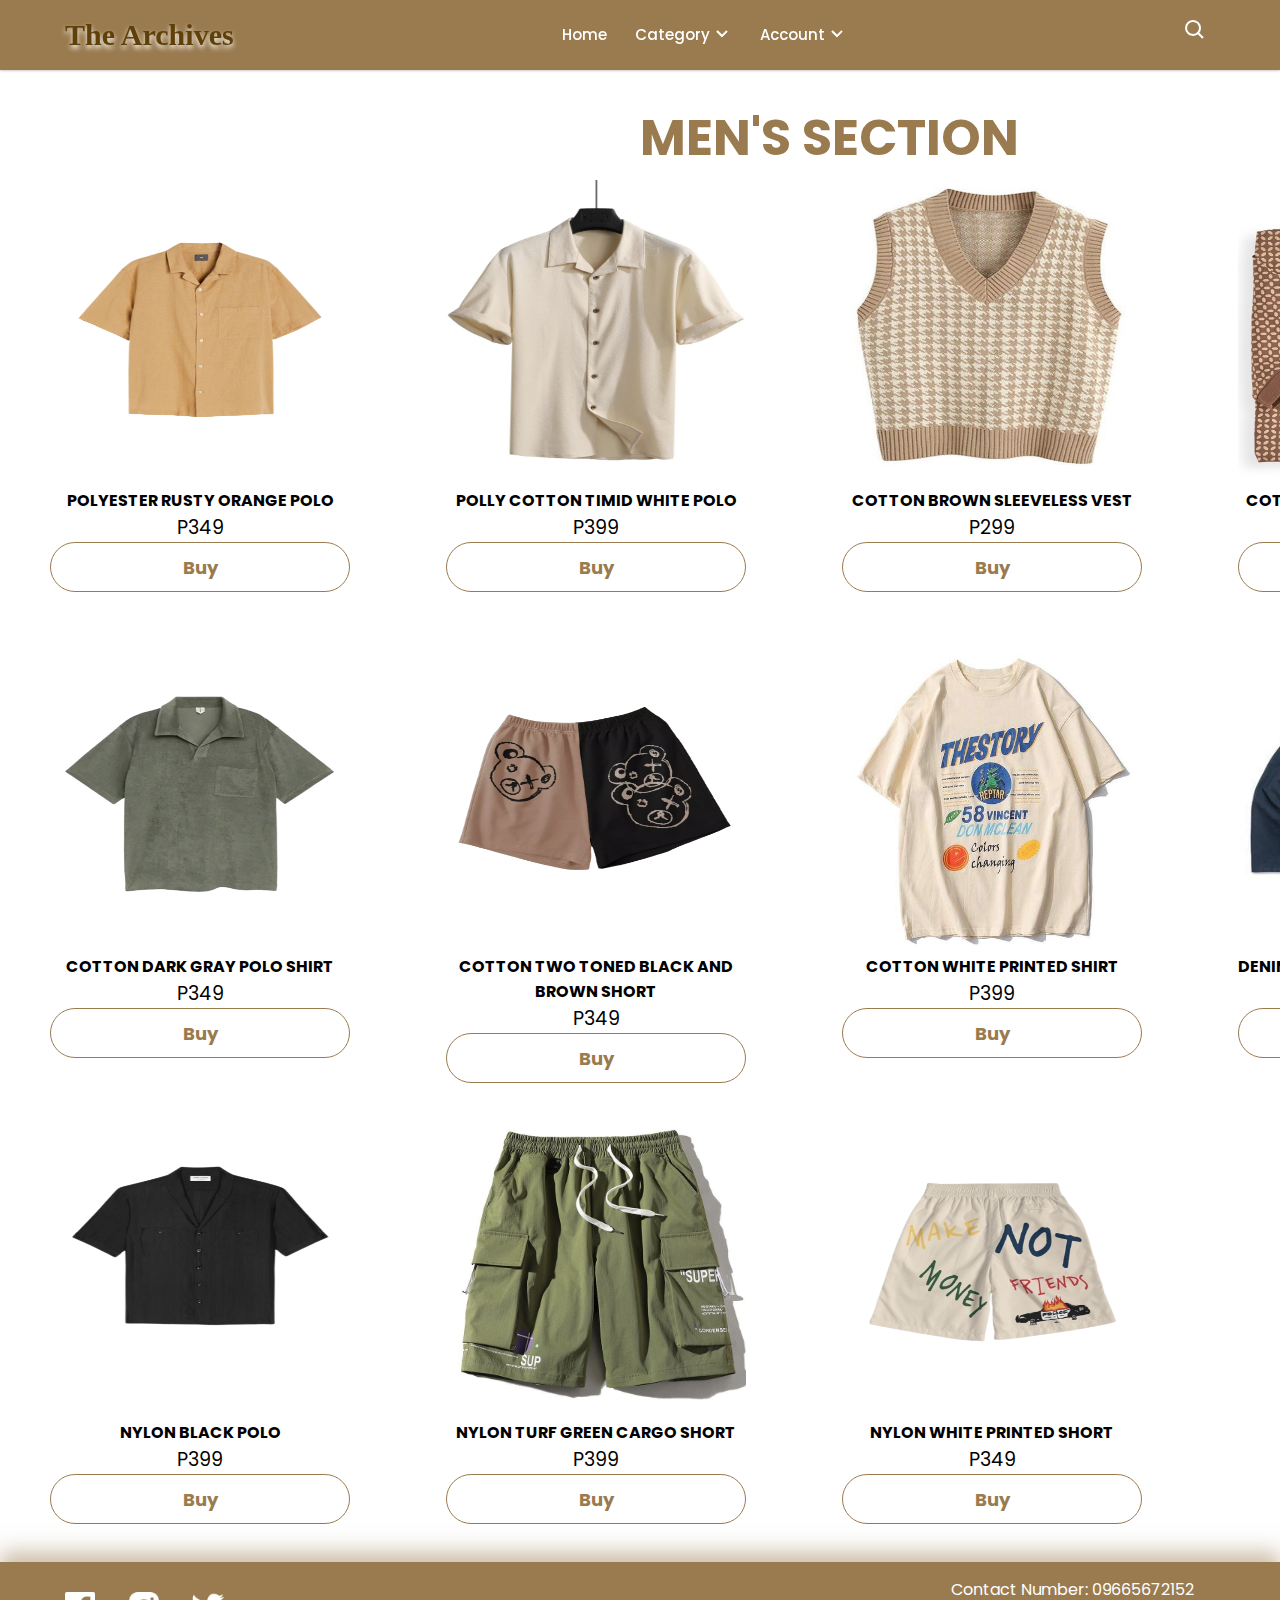
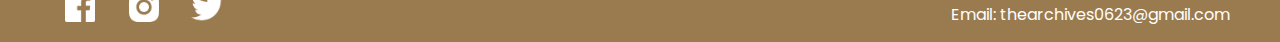
<file: formen.html>
<!DOCTYPE html>
<html lang="en" dir="ltr">
  <head>
    <meta charset="UTF-8">
    <meta name="viewport" content="width=device-width, initial-scale=1.0">
    <title>The Archives</title>
    <link rel="stylesheet" href="css/header.css">
    <link rel="stylesheet" href="css/loginform.css">
    <link rel="stylesheet" href="css/allitems.css">
   </head>
<body>
    <!-- header -->
  <nav>
    <div class="navbar">
      <box-icon name='menu' class="bx bx-menu menuu"><img src="theme/bx-menu.png" alt=""></box-icon>
      <div class="logo"><a href="index.html">The Archives</a></div>
      <div class="nav-links" id="navlinks">
        <div class="sidebar-logo">
          <span class="logo-name">The Archives</span>
          <i class='bx bx-x'><img src="theme/bx-x.png" alt=""></i>
        </div>
        <ul class="links">
          <li><a href="index.html">Home</a></li>
          <li>
            <a href="#">Category</a>
            <i class='bx bxs-chevron-down cate-arrow arrow'><img src="theme/bx-chevron-down.png" alt=""></i>
            <ul class="cate-sub-menu sub-menu">
              <li><a href="allitems.html">All Items</a></li>
              <li><a href="casual.html">Casual</a></li>
              <li><a href="formal.html">Formal</a></li>
              <li class="more">
                <span><a href="#">More</a>
                <i class='bx bxs-chevron-right arrow more-arrow'><img src="theme/bx-chevron-right.png" alt=""></i>
              </span>
                <ul class="more-sub-menu sub-menu">
                  <li><a href="formen.html">For Men</a></li>
                  <li><a href="forwomen.html">For Women</a></li>
                </ul>
              </li>
            </ul>
          </li>
          <li>
            <a href="#">Account</a>
            <i class='bx bxs-chevron-down acc-arrow arrow'><img src="theme/bx-chevron-down.png" alt=""></i>
            <ul class="acc-sub-menu sub-menu">
              <li><a href="#" onclick="openForm()">Log in</a></li>
              <li><a href="#">Cart</a></li>
              <li><a href="#">History</a></li>
              <li><a href="aboutus.html">About Us</a></li>
            </ul>
          </li>
        </ul>
      </div>
      <div class="search-box">
        <i class='bx bx-search'><img src="theme/bx-search.png" alt=""></i>
        <div class="input-box">
          <input type="text" placeholder="What's your style?">
        </div>
      </div>
    </div>
  </nav>
<!-- login popup form -->
  <div class="center" id="oppen">
    <h1>Login</h1>
    <form method="post" action="">
      <div class="txt_field">
        <input type="text" id="usn" required>
        <span></span>
        <label for="usn">Username</label>
      </div>
      <div class="txt_field">
        <input type="password" id="pwd" required>
        <span></span>
        <label for="pwd">Password</label>
      </div>
      <input type="submit" value="Login">
      <div class="signup_link">
        Not a member? <a href="register.html">Signup</a>
      </div>
      <input type="button"value="Close"onclick="closeForm()">
    </form>
  </div>
  <script src="script.js"></script>
<!-- all items -->
<div class="container">
  <h1 class="headlinee">MEN'S SECTION</h1>
  <div class="content">
    <div class="product">
      <div><img src="products/POLYESTER RUSTY ORANGE POLO.png" alt=""></div>
      <div><h5>POLYESTER RUSTY ORANGE POLO</h5></div> 
      <div><p>P349</p></div>
      <div><input type="button" value="Buy"></div>
    </div>
    <div class="product">
      <div><img src="products/POLLY COTTON  TIMID WHITE POLO.jpeg" alt=""></div>
      <div><h5>POLLY COTTON  TIMID WHITE POLO</h5></div>
      <div><p>P399</p></div>
      <div><input type="button" value="Buy"></div>
    </div>
    <div class="product">
      <div><img src="products/COTTON BROWN SLEEVELESS VEST.jpeg" alt=""></div>
      <div><h5>COTTON BROWN SLEEVELESS VEST</h5></div>
      <div><p>P299</p></div>
      <div><input type="button" value="Buy"></div>
    </div>
    <div class="product">
      <div><img src="products/COTTON DARK BROWN POLO SHIRT.png" alt=""></div>
      <div><h5>COTTON DARK BROWN POLO SHIRT</h5></div> 
      <div><p>P349</p></div>
      <div><input type="button" value="Buy"></div>
    </div>
    <div class="product">
      <div><img src="products/COTTON DARK GRAY POLO SHIRT.png" alt=""></div>
      <div><h5>COTTON DARK GRAY POLO SHIRT</h5></div>
      <div><p>P349</p></div>
      <div><input type="button" value="Buy"></div>
    </div>
    <div class="product">
      <div><img src="products/COTTON TWO TONED BLACK AND BROWN SHORT.png" alt=""></div>
      <div><h5>COTTON TWO TONED BLACK AND BROWN SHORT</h5></div> 
      <div><p>P349</p></div>
      <div><input type="button" value="Buy"></div>
    </div>
    <div class="product">
      <div><img src="products/COTTON WHITE PRINTED SHIRT.jpeg" alt=""></div>
      <div><h5>COTTON WHITE PRINTED SHIRT</h5></div>
      <div><p>P399</p></div>
      <div><input type="button" value="Buy"></div>
    </div>
    <div class="product">
      <div><img src="products/DENIM DARK BLUE LONG SLEEVE POLO.jpeg" alt=""></div>
      <div><h5>DENIM DARK BLUE LONG SLEEVE POLO</h5></div>
      <div><p>P449</p></div>
      <div><input type="button" value="Buy"></div>
    </div>
    <div class="product">
      <div><img src="products/NYLON BLACK POLO.png" alt=""></div>
      <div><h5>NYLON BLACK POLO</h5></div>
      <div><p>P399</p></div>
      <div><input type="button" value="Buy"></div>
    </div>
    <div class="product">
      <div><img src="products/NYLON TURF GREEN CARGO SHORT.png" alt=""></div>
      <div><h5>NYLON TURF GREEN CARGO SHORT</h5></div>
      <div><p>P399</p></div>
      <div><input type="button" value="Buy"></div>
    </div>
    <div class="product">
      <div><img src="products/NYLON WHITE PRINTED SHORT.png" alt=""></div>
      <div><h5>NYLON WHITE PRINTED SHORT</h5></div> 
      <div><p>P349</p></div>
      <div><input type="button" value="Buy"></div>
    </div>
  </div>
</div>
<!-- footer -->
<div class="footer">
    <div class="foot-left">
      <a href="#"><img src="theme/fb.png" alt="fb" class="foot-logo"></a>
      <a href="#"><img src="theme/ig.png" alt="fb" class="foot-logo"></a>
      <a href="#"><img src="theme/twit.png" alt="fb" class="foot-logo"></a>
    </div>
    <div class="foot-right">
      <p>Contact Number: 09665672152 </p>
      <p>Email: thearchives0623@gmail.com</p>
    </div>
</div>
</body>
</html>
</file>
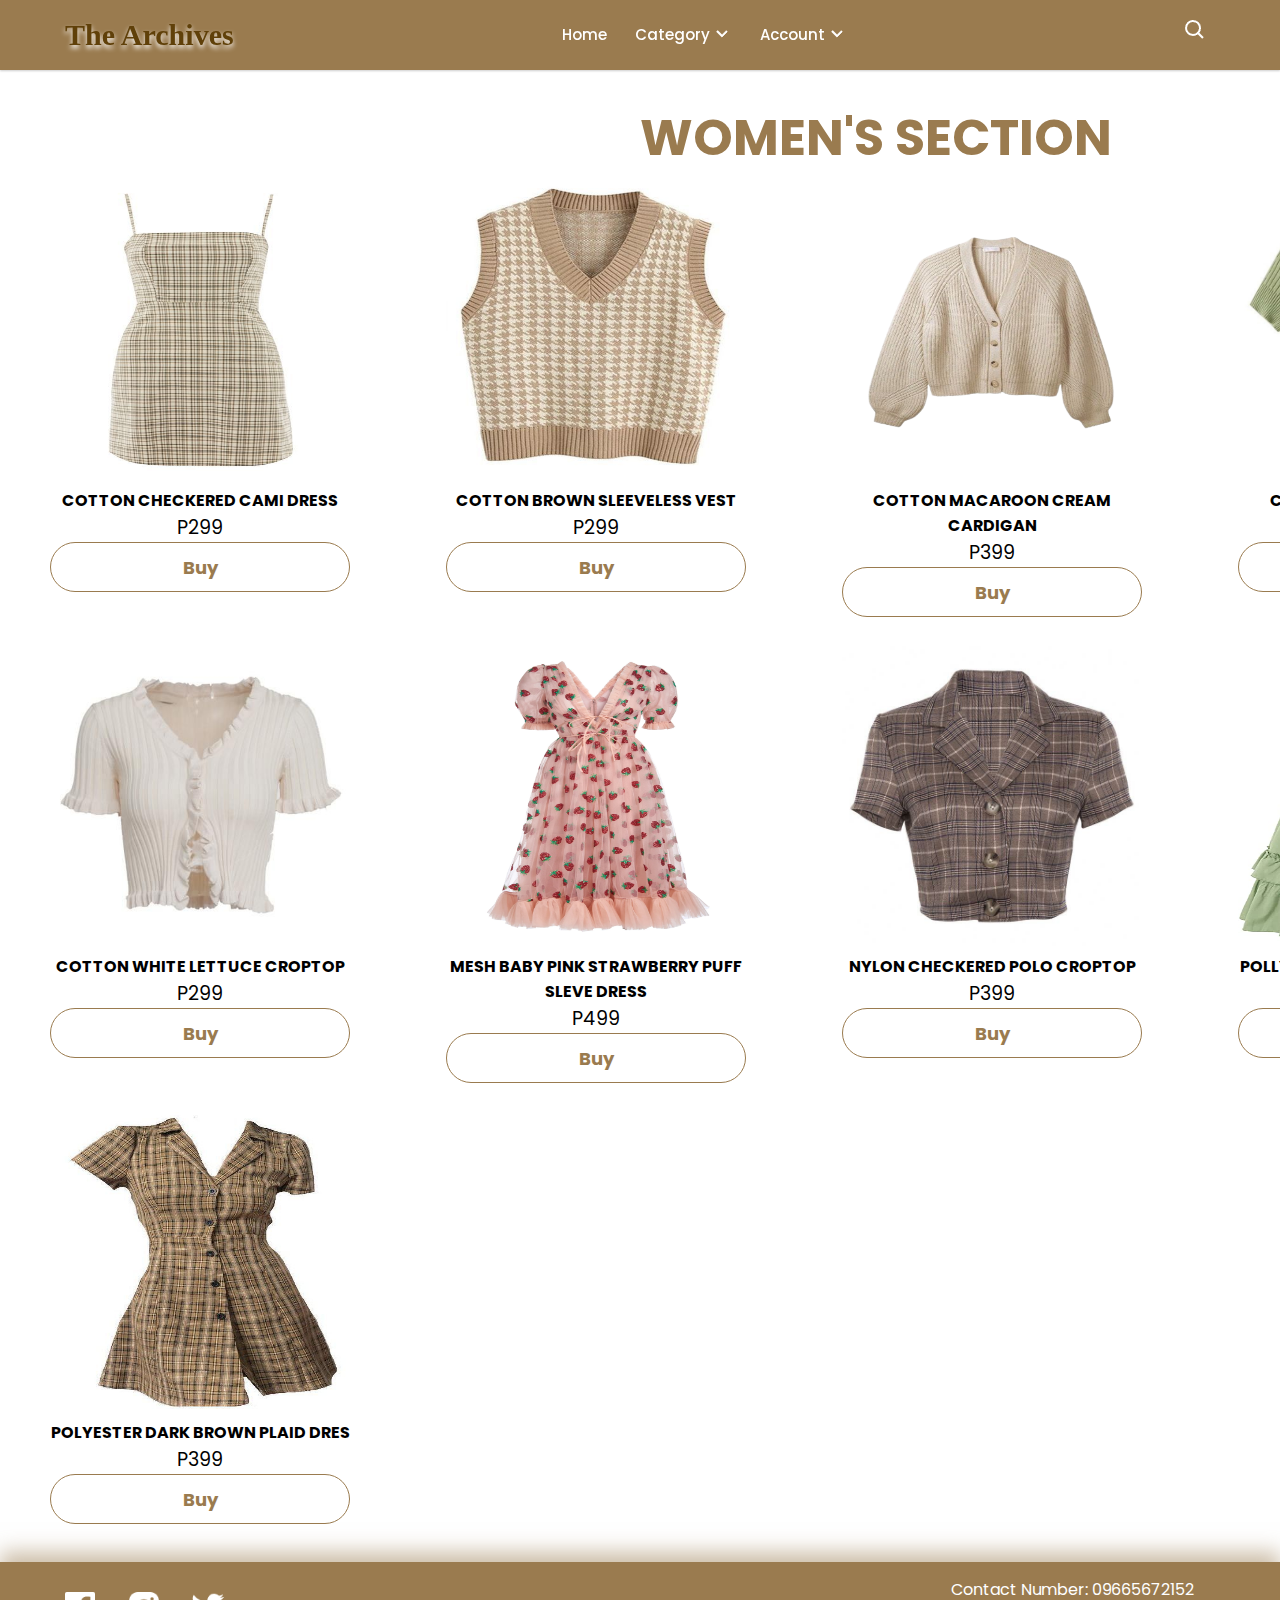
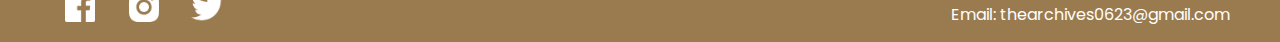
<file: forwomen.html>
<!DOCTYPE html>
<html lang="en" dir="ltr">
  <head>
    <meta charset="UTF-8">
    <meta name="viewport" content="width=device-width, initial-scale=1.0">
    <title>The Archives</title>
    <link rel="stylesheet" href="css/header.css">
    <link rel="stylesheet" href="css/loginform.css">
    <link rel="stylesheet" href="css/allitems.css">
   </head>
<body>
    <!-- header -->
  <nav>
    <div class="navbar">
      <box-icon name='menu' class="bx bx-menu menuu"><img src="theme/bx-menu.png" alt=""></box-icon>
      <div class="logo"><a href="index.html">The Archives</a></div>
      <div class="nav-links" id="navlinks">
        <div class="sidebar-logo">
          <span class="logo-name">The Archives</span>
          <i class='bx bx-x'><img src="theme/bx-x.png" alt=""></i>
        </div>
        <ul class="links">
          <li><a href="index.html">Home</a></li>
          <li>
            <a href="#">Category</a>
            <i class='bx bxs-chevron-down cate-arrow arrow'><img src="theme/bx-chevron-down.png" alt=""></i>
            <ul class="cate-sub-menu sub-menu">
              <li><a href="allitems.html">All Items</a></li>
              <li><a href="casual.html">Casual</a></li>
              <li><a href="formal.html">Formal</a></li>
              <li class="more">
                <span><a href="#">More</a>
                <i class='bx bxs-chevron-right arrow more-arrow'><img src="theme/bx-chevron-right.png" alt=""></i>
              </span>
                <ul class="more-sub-menu sub-menu">
                  <li><a href="formen.html">For Men</a></li>
                  <li><a href="forwomen.html">For Women</a></li>
                </ul>
              </li>
            </ul>
          </li>
          <li>
            <a href="#">Account</a>
            <i class='bx bxs-chevron-down acc-arrow arrow'><img src="theme/bx-chevron-down.png" alt=""></i>
            <ul class="acc-sub-menu sub-menu">
              <li><a href="#" onclick="openForm()">Log in</a></li>
              <li><a href="#">Cart</a></li>
              <li><a href="#">History</a></li>
              <li><a href="aboutus.html">About Us</a></li>
            </ul>
          </li>
        </ul>
      </div>
      <div class="search-box">
        <i class='bx bx-search'><img src="theme/bx-search.png" alt=""></i>
        <div class="input-box">
          <input type="text" placeholder="What's your style?">
        </div>
      </div>
    </div>
  </nav>
<!-- login popup form -->
  <div class="center" id="oppen">
    <h1>Login</h1>
    <form method="post" action="">
      <div class="txt_field">
        <input type="text" id="usn" required>
        <span></span>
        <label for="usn">Username</label>
      </div>
      <div class="txt_field">
        <input type="password" id="pwd" required>
        <span></span>
        <label for="pwd">Password</label>
      </div>
      <input type="submit" value="Login">
      <div class="signup_link">
        Not a member? <a href="register.html">Signup</a>
      </div>
      <input type="button"value="Close"onclick="closeForm()">
    </form>
  </div>
  <script src="script.js"></script>
<!-- all items -->
<div class="container">
  <h1 class="headlinee">WOMEN'S SECTION</h1>
  <div class="content">
    <div class="product">
      <div><img src="products/COTTON CHECKERED CAMI DRESS.jpeg" alt=""></div>
      <div><h5>COTTON CHECKERED CAMI DRESS</h5></div>
      <div><p>P299</p></div>
      <div><input type="button" value="Buy"></div>
    </div>
    <div class="product">
      <div><img src="products/COTTON BROWN SLEEVELESS VEST.jpeg" alt=""></div>
      <div><h5>COTTON BROWN SLEEVELESS VEST</h5></div>
      <div><p>P299</p></div>
      <div><input type="button" value="Buy"></div>
    </div>
    <div class="product">
      <div><img src="products/COTTON MACAROON CREAM CARDIGAN.png" alt=""></div>
      <div><h5>COTTON MACAROON CREAM CARDIGAN</h5></div>
      <div><p>P399</p></div>
      <div><input type="button" value="Buy"></div>
    </div>
    <div class="product">
      <div><img src="products/COTTON SMOKE GREEN POLO.jpeg" alt=""></div>
      <div><h5>COTTON SMOKE GREEN POLO</h5></div>
      <div><p>P299</p></div>
      <div><input type="button" value="Buy"></div>
    </div>
    <div class="product">
      <div><img src="products/COTTON WHITE LETTUCE CROPTOP.jpeg" alt=""></div>
      <div><h5>COTTON WHITE LETTUCE CROPTOP</h5></div>
      <div><p>P299</p></div>
      <div><input type="button" value="Buy"></div>
    </div>
    <div class="product">
      <div><img src="products/MESH BABY PINK STRAWBERRY PUFF SLEVE DRESS.png" alt=""></div>
      <div><h5>MESH BABY PINK STRAWBERRY PUFF SLEVE DRESS</h5></div> 
      <div><p>P499</p></div>
      <div><input type="button" value="Buy"></div>
    </div>
    <div class="product">
      <div><img src="products/NYLON CHECKERED POLO CROPTOP.jpeg" alt=""></div>
      <div><h5>NYLON CHECKERED POLO CROPTOP</h5></div>
      <div><p>P399</p></div>
      <div><input type="button" value="Buy"></div>
    </div>
    <div class="product">
      <div><img src="products/POLLY COTTON SMOKE GREEN DRESS.png" alt=""></div>
      <div><h5>POLLY COTTON SMOKE GREEN DRESS</h5></div>
      <div><p>P299</p></div>
      <div><input type="button" value="Buy"></div>
    </div>
    <div class="product">
      <div><img src="products/POLYESTER DARK BROWN PLAID DRESS.jpeg" alt=""></div>
      <div><h5>POLYESTER DARK BROWN PLAID DRES</h5></div>
      <div><p>P399</p></div>
      <div><input type="button" value="Buy"></div>
    </div>
  </div>
</div>
<!-- footer -->
<div class="footer">
    <div class="foot-left">
      <a href="#"><img src="theme/fb.png" alt="fb" class="foot-logo"></a>
      <a href="#"><img src="theme/ig.png" alt="fb" class="foot-logo"></a>
      <a href="#"><img src="theme/twit.png" alt="fb" class="foot-logo"></a>
    </div>
    <div class="foot-right">
      <p>Contact Number: 09665672152 </p>
      <p>Email: thearchives0623@gmail.com</p>
    </div>
</div>
</body>
</html>
</file>
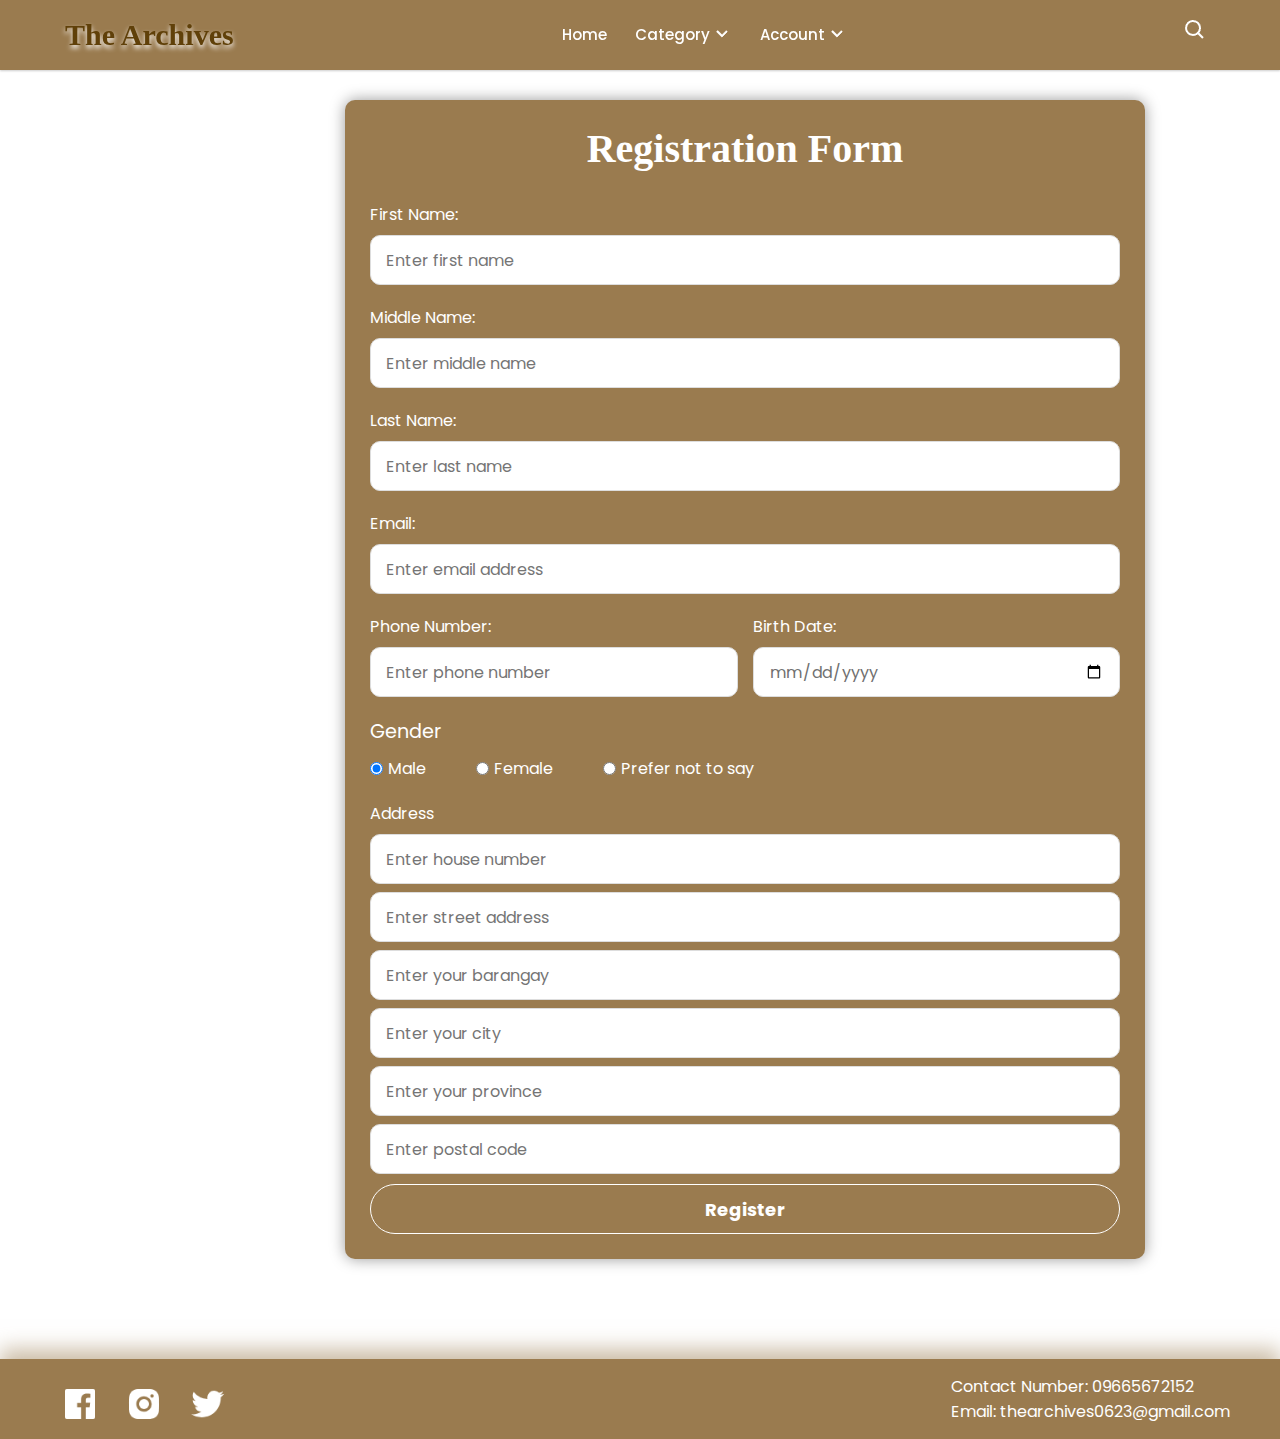
<file: register.html>
<!DOCTYPE html>
<html lang="en" dir="ltr">
<head>
  <meta charset="UTF-8">
  <meta name="viewport" content="width=device-width, initial-scale=1.0">
  <title>The Archives</title>
  <link rel="stylesheet" href="css/header.css">
  <link rel="stylesheet" href="css/loginform.css">
  <link rel="stylesheet" href="css/register.css">
</head>
<body>
  <!-- header -->
<nav>
    <div class="navbar">
      <box-icon name='menu' class="bx bx-menu menuu"><img src="theme/bx-menu.png" alt=""></box-icon>
      <div class="logo"><a href="index.html">The Archives</a></div>
      <div class="nav-links" id="navlinks">
        <div class="sidebar-logo">
          <span class="logo-name">The Archives</span>
          <i class='bx bx-x'><img src="theme/bx-x.png" alt=""></i>
        </div>
        <ul class="links">
          <li><a href="index.html">Home</a></li>
          <li>
            <a href="#">Category</a>
            <i class='bx bxs-chevron-down cate-arrow arrow'><img src="theme/bx-chevron-down.png" alt=""></i>
            <ul class="cate-sub-menu sub-menu">
              <li><a href="allitems.html">All Items</a></li>
              <li><a href="casual.html">Casual</a></li>
              <li><a href="formal.html">Formal</a></li>
              <li class="more">
                <span><a href="#">More</a>
                <i class='bx bxs-chevron-right arrow more-arrow'><img src="theme/bx-chevron-right.png" alt=""></i>
              </span>
                <ul class="more-sub-menu sub-menu">
                  <li><a href="formen.html">For Men</a></li>
                  <li><a href="forwomen.html">For Women</a></li>
                </ul>
              </li>
            </ul>
          </li>
          <li>
            <a href="#">Account</a>
            <i class='bx bxs-chevron-down acc-arrow arrow'><img src="theme/bx-chevron-down.png" alt=""></i>
            <ul class="acc-sub-menu sub-menu">
              <li><a href="#" onclick="openForm()">Log in</a></li>
              <li><a href="#">Cart</a></li>
              <li><a href="#">History</a></li>
              <li><a href="aboutus.html">About Us</a></li>
            </ul>
          </li>
        </ul>
      </div>
      <div class="search-box">
            <i class='bx bx-search'><img src="theme/bx-search.png" alt=""></i>
        <div class="input-box">
          <input type="text" placeholder="What's your style?">
        </div>
      </div>
    </div>
</nav>
<!-- login popup form -->
<div class="center" id="oppen">
    <h1>Login</h1>
    <form method="post" action="">
        <div class="txt_field">
            <input type="text" id="usn" required>
            <span></span>
            <label for="usn">Username</label>
        </div>
        <div class="txt_field">
            <input type="password" id="pwd" required>
            <span></span>
            <label for="pwd">Password</label>
        </div>
        <input type="submit" value="Login">
        <div class="signup_link">
            Not a member? <a href="register.html">Signup</a>
        </div>
        <input type="button"value="Close"onclick="closeForm()">
    </form>
</div>
<script src="script.js"></script>
<!-- registration form -->
<section class="container">
  <h2>Registration Form</h2>
  <form action="#" class="form">
    <div class="input-kahon">
      <label >First Name:</label>
      <input type="text" placeholder="Enter first name" required>
    </div>
    <div class="input-kahon">
      <label >Middle Name:</label>
      <input type="text" placeholder="Enter middle name" required/> 
    </div>
    <div class="input-kahon">
      <label >Last Name:</label>
      <input type="text" placeholder="Enter last name" required/> 
    </div>
    <div class="input-kahon">
      <label >Email:</label>
      <input type="text" placeholder="Enter email address" required/> 
    </div>
    <div class="kolum">
      <div class="input-kahon">
        <label >Phone Number:</label>
        <input type="text" placeholder="Enter phone number" required/>
      </div>
      <div class="input-kahon">
        <label >Birth Date:</label>
        <input type="date" placeholder="Enter birth date" required/> 
      </div>
    </div>
    <div class="gender-box">
      <h3>Gender</h3>
      <div class="gender-option">
        <div class="gender">
          <input type="radio" id="check-male" name="gender" checked />
          <label for="check-male">Male</label>
        </div>
        <div class="gender">
          <input type="radio" id="check-female" name="gender" />
          <label for="check-female">Female</label>
        </div>
        <div class="gender">
          <input type="radio" id="check-other" name="gender" />
          <label for="check-other">Prefer not to say</label>
        </div>
      </div> 
    </div>
    <div class="input-kahon addres">
      <label >Address</label>
      <input type="text" placeholder="Enter house number" required/>
      <input type="text" placeholder="Enter street address" required/>
      <input type="text" placeholder="Enter your barangay" required/>
      <input type="text" placeholder="Enter your city" required/>
      <input type="text" placeholder="Enter your province" required/>
      <input type="text" placeholder="Enter postal code" required/>
    </div>

    <input type="submit" value="Register">
  </form>
</section>





<!-- footer -->
<div class="footer">
  <div class="foot-left">
    <a href="#"><img src="theme/fb.png" alt="fb" class="foot-logo"></a>
    <a href="#"><img src="theme/ig.png" alt="fb" class="foot-logo"></a>
    <a href="#"><img src="theme/twit.png" alt="fb" class="foot-logo"></a>
  </div>
  <div class="foot-right">
    <p>Contact Number: 09665672152 </p>
    <p>Email: thearchives0623@gmail.com</p>
  </div>
</div>
</body>
</html>
</file>
<file: css/header.css>
@import url('https://fonts.googleapis.com/css2?family=Poppins:wght@200;300;400;500;600;700&display=swap');
*{
  margin: 0;
  padding: 0;
  box-sizing: border-box;
  font-family: 'Poppins', sans-serif;
}
body{
  min-height: 100vh;
}
nav{
  position: fixed;
  top: 0;
  left: 0;
  width: 100%;
  height: 100%;
  height: 70px;
  background: #9A7B4F;
  box-shadow: 0 1px 2px rgba(0, 0, 0, 0.2);
  z-index: 99;
}
nav .navbar{
  height: 100%;
  max-width: 1250px;
  width: 100%;
  display: flex;
  align-items: center;
  justify-content: space-between;
  margin: auto;
  padding: 0 50px;
}
.navbar .logo a{
  font-family: Georgia, 'Times New Roman', Times, serif;
  font-size: 30px;
  color: #604009;
  text-decoration: none;
  font-weight: 600;
  text-shadow: 0 3px 5px white;
}

nav .navbar .nav-links{
  line-height: 70px;
  height: 100%;
}
nav .navbar .links{
  display: flex;
}
nav .navbar .links li{
  position: relative;
  display: flex;
  align-items: center;
  justify-content: space-between;
  list-style: none;
  padding: 0 14px;
}
nav .navbar .links li a{
  height: 100%;
  text-decoration: none;
  white-space: nowrap;
  color: #fff;
  font-size: 15px;
  font-weight: 500;
}
.arrow{
  margin-top: 10px;
}
.more-arrow{
  position: absolute;
  top: 6px;
  margin:0;
}
.links li:hover .cate-arrow,
.links li:hover .acc-arrow{
  transform: rotate(180deg);
  margin-top: -30px;
}
nav .navbar .links li a:hover{
  color: #604009;
}

nav .navbar .links li .arrow{
  height: 100%;
  width: 22px;
  line-height: 70px;
  text-align: center;
  display: inline-block;
  color: #fff;
  transition: all 0.3s ease;
}
nav .navbar .links li .sub-menu{
  position: absolute;
  top: 70px;
  left: 0;
  line-height: 40px;
  background: #9A7B4F;
  box-shadow: 0 1px 2px rgba(0, 0, 0, 0.2);
  border-radius: 0 0 4px 4px;
  display: none;
  z-index: 2;
}
nav .navbar .links li:hover .cate-sub-menu,
nav .navbar .links li:hover .acc-sub-menu{
  display: block;
}
.navbar .links li .sub-menu li{
  padding: 0 22px;
  border-bottom: 1px solid rgba(255,255,255,0.1);
}
.navbar .links li .sub-menu a{
  color: #fff;
  font-size: 15px;
  font-weight: 500;
}
.navbar .links li .sub-menu .more-arrow{
  line-height: 40px;
}

.navbar .links li .sub-menu .more-sub-menu{
  position: absolute;
  top: 0;
  left: 100%;
  border-radius: 0 4px 4px 4px;
  z-index: 1;
  display: none;
}
.links li .sub-menu .more:hover .more-sub-menu{
  display: block;
}
.navbar .search-box{    
  position: relative;
   height: 40px;
  width: 40px;
}
.navbar .search-box i{
  position: absolute;
  height: 100%;
  width: 100%;
  line-height: 40px;
  text-align: center;
  font-size: 22px;
  color: #fff;
  font-weight: 600;
  cursor: pointer;
  transition: all 0.3s ease;
}
.navbar .search-box .input-box{
  position: absolute;
  right: calc(100% - 40px);
  top: 80px;
  height: 60px;
  width: 300px;
  background: #9A7B4F;
  border-radius: 6px;
  opacity: 0;
  pointer-events: none;
  transition: all 0.4s ease;
}
.navbar.showInput .search-box .input-box{
  top: 65px;
  opacity: 1;
  pointer-events: auto;
  background: #9A7B4F;
}
.search-box .input-box::before{
  content: '';
  position: absolute;
  height: 20px;
  width: 20px;
  background: #9A7B4F;
  right: 10px;
  top: -6px;
  transform: rotate(45deg);
}
.search-box .input-box input{
  position: absolute;
  top: 50%;
  left: 50%;
  border-radius: 4px;
  transform: translate(-50%, -50%);
  height: 35px;
  width: 280px;
  outline: none;
  padding: 0 15px;
  font-size: 16px;
  border: none;
}
.navbar .nav-links .sidebar-logo{
  display: none;
}
.navbar .bx-menu{
  display: none;
}


/*FOOTER*/

.footer{
  width: 100%;
  height: 80px;
  display: flex;
  position: relative;
  margin: 100px 0px 0px 0px;
  bottom: 0px;
  background-color: #9A7B4F;
  justify-content: space-between;
  padding: 15px 50px;
  color: white;
  box-shadow: 0 -10px 20px rgba(154, 123, 79, 0.5);
}
.foot-left{
  justify-content: space-between;
  margin-top: 10px;
}
.foot-logo{
  width: 40px;
  height: 40px;
  margin: 0 10px;
}

@media (max-width:920px) {
  nav .navbar{
    max-width: 100%;
    padding: 0 25px;
  }

  nav .navbar .logo a{
    font-size: 27px;
  }
  nav .navbar .links li{
    padding: 0 10px;
    white-space: nowrap;
  }
  nav .navbar .links li a{
    font-size: 15px;
  }
  .foot-left{
    margin-top: 5px;
  }
}
@media (max-width:800px){

  .navbar .bx-menu{
    display: block;
  }
  nav .navbar .nav-links{
    position: fixed;
    top: 0;
    left: -100%;
    display: block;
    max-width: 300px;
    width: 100%;
    background:  #9A7B4F;
    line-height: 40px;
    padding: 20px;
    box-shadow: 0 5px 10px rgba(0, 0, 0, 0.2);
    transition: all 0.5s ease;
    z-index: 1000;
  }
  .navbar .nav-links .sidebar-logo{
    display: flex;
    align-items: center;
    justify-content: space-between;
  }
  .sidebar-logo .logo-name{
    font-family: Georgia, 'Times New Roman', Times, serif;
    font-size: 25px;
    color: #604009;
    text-shadow: 0 3px 5px white;
  }
    .sidebar-logo  i,
    .navbar .bx-menu{
      font-size: 25px;
      color: #fff;
    }
  nav .navbar .links{
    display: block;
    margin-top: 20px;
  }
  nav .navbar .links li .arrow{
    line-height: 40px;
  }
nav .navbar .links li{
    display: block;
  }
nav .navbar .links li .sub-menu{
  position: relative;
  top: 0;
  box-shadow: none;
  display: none;
}
nav .navbar .links li .sub-menu li{
  border-bottom: none;

}
.navbar .links li .sub-menu .more-sub-menu{
  display: none;
  position: relative;
  left: 0;
}
.navbar .links li .sub-menu .more-sub-menu li{
  display: flex;
  align-items: center;
  justify-content: space-between;
}
.links li:hover .cate-arrow,
.links li:hover .acc-arrow{
  transform: rotate(0deg);
  }
  .navbar .links li .sub-menu .more-sub-menu{
    display: none;
  }
  .navbar .links li .sub-menu .more span{
    display: flex;
    align-items: center;
  }

  .links li .sub-menu .more:hover .more-sub-menu{
    display: none;
  }
  nav .navbar .links li:hover .cate-sub-menu,
  nav .navbar .links li:hover .acc-sub-menu{
    display: none;
  }
.navbar .nav-links.show1 .links .cate-sub-menu,
  .navbar .nav-links.show3 .links .acc-sub-menu,
  .navbar .nav-links.show2 .links .more .more-sub-menu{
      display: block;
    }
    .navbar .nav-links.show1 .links .cate-arrow,
    .navbar .nav-links.show3 .links .acc-arrow{
        transform: rotate(180deg);
}
    .navbar .nav-links.show2 .links .more-arrow{
      transform: rotate(90deg);
      top: -40px;
      left: 20px;
    }
    .more-arrow{
      left: 60px;
    }
    
}
@media (max-width:450px){
    nav .navbar .nav-links{
    max-width: 100%;
  }
  .footer{
    width: 100%;
    height: 75px;
    margin: 300px 0px 0px 0px;
    padding: 15px 0px;
  }
  .foot-left{
    display: flex;
    position: relative;
    justify-content: space-between;
    margin-top: 5px;
    left: 0px;
    float:right;
  }
  .foot-right{
    display: none;
  }
  .foot-logo{
    width: 40px;
    height: 40px;
    margin: 0px 0px 0px 85px;
  }
 
}
@media (max-width:390px){
.foot-logo{
  width: 40px;
  height: 40px;
  margin: 0px 0px 0px 60px;
}
}
</file>
<file: css/loginform.css>
.center {
    display: none;
    position: absolute;
    top: 500px;
    left: 50%;
    transform: translate(-50%, -50%);
    width: 400px;
    border-radius: 10px;
    background-color: #9A7B4F;
    color: white;
    z-index: 95;
}
.center h1{
    text-align: center;
    padding: 20px 0 20px 0;
    border-bottom: 1px solid silver;
}

.center form{
    padding: 0 50px 20px;
    box-sizing: border-box;
}
form .txt_field{
    position: relative;
    border-bottom: 2px solid #adadad;
    margin: 30px 0;
}

.txt_field input{
    width: 100%;
    padding: 0 5px;
    height: 40px;
    font-size: 16px;
    border: none;
    background: none;
    outline: none;
    color: white;
}
.txt_field label{
    position: absolute;
    top: 50%;
    left: 5px;
    color: white;
    transform: translateY(-50%);
    font-size: 16px;
    pointer-events: none;
    transition: .5s;
}
.txt_field span::before{
    content: '';
    position: absolute;
    top: 40px;
    left: 0;
    width: 0%;
    height: 2px;
    background: white;
    transition: .5s;
}
.txt_field input:focus ~ label, .txt_field input:valid ~ label{
    top: -10px;
    color: #9A7B4F;
}
.txt_field input:focus ~ span::before, .txt_field input:valid ~ span::before{
    width: 100%;
}
input[type="submit"]{
    width: 100%;
    height: 50px;
    border: 1px solid;
    background: white;
    border-radius: 25px;
    font-size: 18px;
    color: #9A7B4F;
    font-weight: 700;
    cursor: pointer;
    outline: none;
}
input[type="submit"]:hover{
    background-color: #9A7B4F;
    transition: .5s;
    color: white;
}
.signup_link{
    margin: 30px 0;
    text-align: center;
    font-size: 16px;
    color: white;
}
.signup_link a{
    color: white;
    text-decoration: none;
}
.signup_link a:hover{
    color: black;
    text-decoration: underline;
}
input[type="button"]{
    width: 100%;
    height: 50px;
    border: 1px solid;
    background: white;
    border-radius: 25px;
    font-size: 18px;
    color: #9A7B4F;
    font-weight: 700;
    cursor: pointer;
    outline: none;
}
input[type="button"]:hover{
    background-color: #9A7B4F;
    transition: .5s;
    color: white;
}

@media (max-width: 768px) {
    .center{
        top: 400px;
    }
}
</file>
<file: css/frontpage.css>
.container{
    display: flex;
    position: relative;
    max-width: 1300px;
    width: 100%;
    height: 100%;
    margin-top: 70px;
    padding: 10px 10px 10px 10px;
}

.headlinee{
    position: absolute;
    margin-top: 20px;
    left: 50%;
    font-family: 'Poppins',sans-serif;
    color: #9A7B4F;
    font-size: 50px;
    z-index: 50;
}
.bgp{
    margin-top: 70px;
    max-width: 100%;
    width: 100%;
    height: 100%;
}
.content {
    grid-template-columns: repeat(3, 1fr);
    margin: 0 auto;
    display: grid;
    grid-gap: 180px;
  }
.product{
    display: flex;
    position: relative;
    width: 100%;
    height: 450px;
    top: 100px;
    left: 0px;
    margin: 0px 40px;
    text-align: center;
    font-size: larger;
    flex-direction: column;
}
.product img{
    width: 300px;
    height: 300px;
}
@media (max-width:920px) {
    .content {
        grid-gap: 1rem;
    }
    .headlinee{
        left: 37%;
        font-size: 50px;
    }
    .pad{
        left: 33%;
        margin-top: 10px;
    }
    .product{
        left: 0px;
        height: 370px;
        margin: 0px 0px;
    }
    .product img{
        width: 200px;
        height: 200px;
    }
}
@media (max-width:800px) {
    .headlinee{
        left: 34%;
    }
    .pad{
        left: 30%;
        margin-top: 10px;
    }

    .product{
        left: 0px;
        padding: 20px 20px;
        margin-bottom: 20px;
    }

}
@media (max-width:440px) {
    .content {
        grid-template-columns: repeat(1, 1fr);
    }

    .headlinee{
        left: 25%;
        font-size: 40px;
    }
    .pad{
        left: 18%;
    }

    .product{
        padding: 0px 40px;
        text-align: center;
        font-size: larger;
    }
    
    .product img{
        width: 250px;
        height: 250px;
    }

}
@media (max-width:400px) {
    .content {
        grid-template-columns: repeat(1, 1fr);
    }

    .headlinee{
        left: 22%;
        font-size: 40px;
    }
    .pad{
        left: 15%;
    }

    .product{
        padding: 0px 40px;
        text-align: center;
        font-size: larger;
    }
    
    .product img{
        width: 250px;
        height: 250px;
    }

}
</file>
<file: css/aboutus.css>
.contact{
    position: relative;
    min-height: 100vh;
    padding: 80px 100px;
    display: flex;
    justify-content: center;
    align-items: center;
    flex-direction: column;
}
.contact .content{
    max-width: 800px;
    text-align: center;
}
.contact .content h2{
    font-size: 50px;
    font-weight: 500;
    color: #9A7B4F;
}
.contact .content p{
    font-size: 20px;
    font-weight: 300;
}

.container{
    width: 100%;
    display: flex;
    justify-content: center;
    align-items: center;
    margin-top: 30px;
}
/* INFO */
.container .contactInfo{
    width: 50%;
    display: flex;
    flex-direction: column;
}
.container .contactInfo .box{
    position: relative;
    padding: 20px 0;
    display: flex; 
}
.container .contactInfo .box .icon{
    min-width: 60px;
    height: 60px;
    background: #9A7B4F;
    display: flex;
    justify-content: center;
    align-items: center;
    border-radius: 50%;
    margin-right: 10px;
}
.container .contactInfo .box .text{
    display: flex;
    font-size: 16px;
    color: black;
    flex-direction: column;
    font-weight: 400;
}
.container .contactInfo .box .text h3{
    color: #9A7B4F;
}
/* FEEDBACK  FORM */

.contactForm{
    width: 40%;
    padding: 40px;
    background: #9A7B4F;
    border-radius: 15px;
}
.contactForm h2{
    font-size: 30px;
    color: white;
    font-weight: 500;
    text-align: center;

}
.contactForm .inputBox{
    position: relative;
    width: 100%;
    margin-top: 10px;
}
.contactForm .inputBox input, .contactForm .inputBox textarea{
    width: 100%;
    padding: 5px 5px;
    font-size: 16px;
    margin: 10px 0;
    border: none;
    border-radius: 15px;
    resize: none;
}

.contactForm .inputBox span{
    position: absolute;
    left: 0;
    padding: 5px 5px;
    font-size: 16px;
    margin: 10px 0;
    pointer-events: none;
    transition: .5s;
    color: #666;
}
.contactForm .inputBox input:focus ~ span,
.contactForm .inputBox input:valid ~ span,
.contactForm .inputBox textarea:focus ~ span,
.contactForm .inputBox textarea:valid ~ span{
    color: white;
    font-size: 16px;
    transform: translateY(-30px);
}

@media (max-width:920px) {
    .contactForm{
        width: 50%;
    }
}
@media (max-width:800px) {
    .contact{
        padding: 50px;
    }
    .container{
        flex-direction: column;
    }
    .contactForm{
        width: 100%;
    }
}
@media (max-width:450px) {
    .container .contactInfo{
        width: 100%;
    }
    .contact{
        padding: 100px 30px;
    }
}
@media (max-width:400px) {
    .container .contactInfo{
        width: 100%;
    }
    .contact{
        padding: 100px 30px;
    }
}
</file>
<file: css/allitems.css>
.container{
    display: flex;
    position: relative;
    max-width: 1300px;
    width: 100%;
    height: 100%;
    margin-top: 70px;
    padding: 10px 10px 0px 10px;
}

.headlinee{
    position: absolute;
    margin-top: 20px;
    left: 50%;
    font-family: 'Poppins',sans-serif;
    color: #9A7B4F;
    font-size: 50px;
    z-index: 50;
}
.content {
    grid-template-columns: repeat(4, 1fr);
    margin: 0 auto;
    display: grid;
    grid-gap: 1rem;
  }
.product{
    display: flex;
    position: relative;
    width: 100%;
    height: 450px;
    top: 100px;
    left: 0px;
    padding: 0px 40px;
    text-align: center;
    font-size: larger;
    flex-direction: column;
}
.product img{
    width: 300px;
    height: 300px;
}
@media (max-width:920px) {
    .content {
        grid-template-columns: repeat(3, 1fr);
    }
    .headlinee{
        left: 40%;
    }
    .product {
        left: 0px;
        padding: 20px 40px;
        height: 350px;
        margin-bottom: 20px;
    }
    .product img{
        width: 200px;
        height: 200px;
    }
}
@media (max-width:800px) {
    .headlinee{
        left: 36%;
    }
    .product{
        left: 0px;
        padding: 20px 0px;
    }
}
@media (max-width:450px) {
    .content {
        grid-template-columns: repeat(1, 1fr);
    }
    .headlinee{
        left: 20%;
        font-size: 55px;
    }
    .product{
        margin-top: 20px;
        padding: 0px 40px;
        text-align: center;
        font-size: larger;
    }
    .product img{
        width: 250px;
        height: 250px;
    }

}
</file>
<file: css/cart.css>
.container{
    display: flex;
    position: relative;
    max-width: 1555px;
    width: 100%;
    background: #9A7B4F;
    margin: 100px 0px 15px 15px;
    padding: 15px;
    border-radius: 10px;
    box-shadow: 0 0 15px rgb(0, 0, 0, .4);
    flex-direction: row;
    color: white;
}
.container h1{
    text-align: center;
    font-size: 40px;
}
.container .content{
    display: flex;
    width: 50%;
    flex-direction: column;
}
.container .content .cart{
    display: flex;
    flex-direction: row;
    width: 100%;
    justify-content: space-between;
    align-items: center;
    margin-bottom: 20px;
}
.container .content .cart img{
    width: 250px;
    height: 250px;
    border-radius: 10px;
}
.container .content .cart .price p{
    font-size: small;
    cursor: pointer;
}
.container .content .cart .qty{
    display: flex;
    flex-direction: row;
    align-items: center;
}
.container .content .cart .qty span{
    width: 30px;
    height: 40px;
    font-size: 20px;
    margin: 0 0px 0 5px;
    cursor: pointer;
}


.receipt{
    display: flex;
    width: 50%;
    flex-direction: column;
}
.total{
    padding: 20px 20px;
    font-size: 20px;
    font-weight: 300;
}
.iq{
    display: flex;
    flex-direction: row;
    justify-content: space-between;
    width: 160px;
}
.Tprice{
    display: flex;
    flex-direction: row;
    justify-content: space-between;
    width: 110px;
}
.submit{
    width: 10%;
}
.container .receipt input{
    width: 400px;
    align-self: center;
}
</file>
<file: css/register.css>
body{
    min-height: 100vh;
    align-items: center;
    justify-content: center;
    background: white;
    margin: 0px 0px 0px 0px;
}
.container{
    position: relative;
    left: 25%;
    max-width: 800px;
    width: 100%;
    background: #9A7B4F;
    margin: 100px 0px 25px 25px;
    padding: 25px;
    border-radius: 10px;
    box-shadow: 0 0 15px rgba(0, 0, 0, 0.4);
}
.container h2{
    font-size: 2.5rem;
    color: white;
    font-weight: 800;
    text-align: center;
    font-family: 'Times New Roman';
}
.container .form{
    margin-top: 30px;
}
.form .input-kahon{
    width: 100%;
    margin-top: 20px;

}
.input-kahon label{
    color: white;
}
.form .input-kahon input{
    position: relative;
    height: 50px;
    width: 100%;
    outline: none;
    border: 1px solid #ddd;
    font-size: 1rem;
    color: #707070;
    border-radius: 10px;
    padding: 0px 15px;
    margin-top: 8px;
    background-color: white;
}
.form .kolum{
    display: flex;
    column-gap: 15px;
}
.form .gender-box{
    margin-top: 20px;
}
.gender-box h3{
    color: white;
    font-size: larger;
    font-weight: 400;
    margin-bottom: 10px;
}
.form :where(.gender-option, .gender){
    display: flex;
    align-items: center;
    column-gap: 50px;
    flex-wrap: wrap;
}
.form .gender{
    column-gap: 5px;
    color: white;
}
.form :where(.gender input, .gender label){
    cursor: pointer;
}

.form input[type="submit"]{
    width: 100%;
    height: 50px;
    border: 1px solid;
    background: #9A7B4F;
    border-radius: 25px;
    font-size: 18px;
    color: white;
    font-weight: 700;
    cursor: pointer;
    outline: none;
    margin-top: 10px;
}
.form input[type="submit"]:hover{
    background-color: white;
    transition: .5s;
    color: #9A7B4F;
}

@media screen and (max-width:920px){
    .container{
        left: 35px;
    }
}
@media (max-width:800px){
    .container{
        left: 0%;
        max-width: 700px;
    }
}
@media (max-width:450px){
    .container{
        max-width: 410px;
    }
}
@media (max-width:390px){
    .container{
        max-width: 310px;
    }
}

@media screen and (max-width:500px){
    .form .kolum{
        flex-wrap: wrap;
    }
    .form :where(.gender-option, .gender){
        row-gap: 20px;
    }
}
</file>
